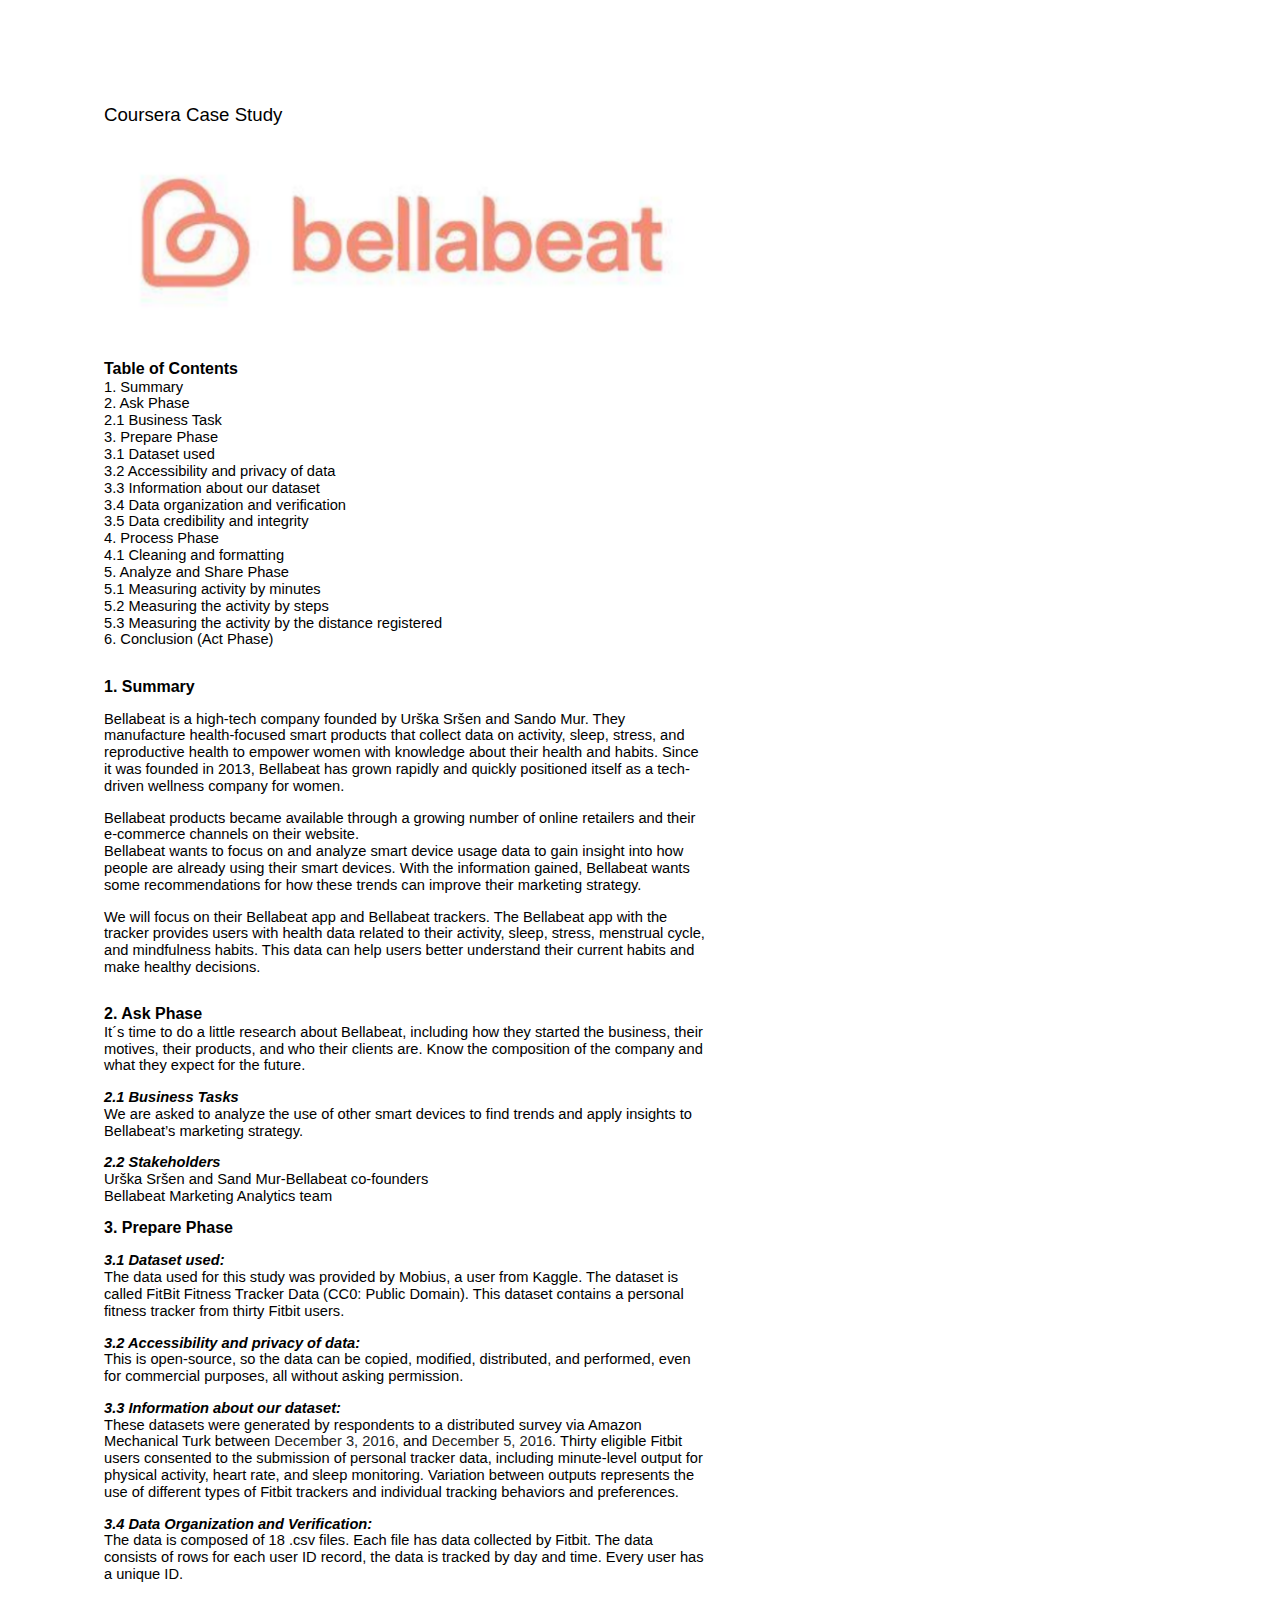
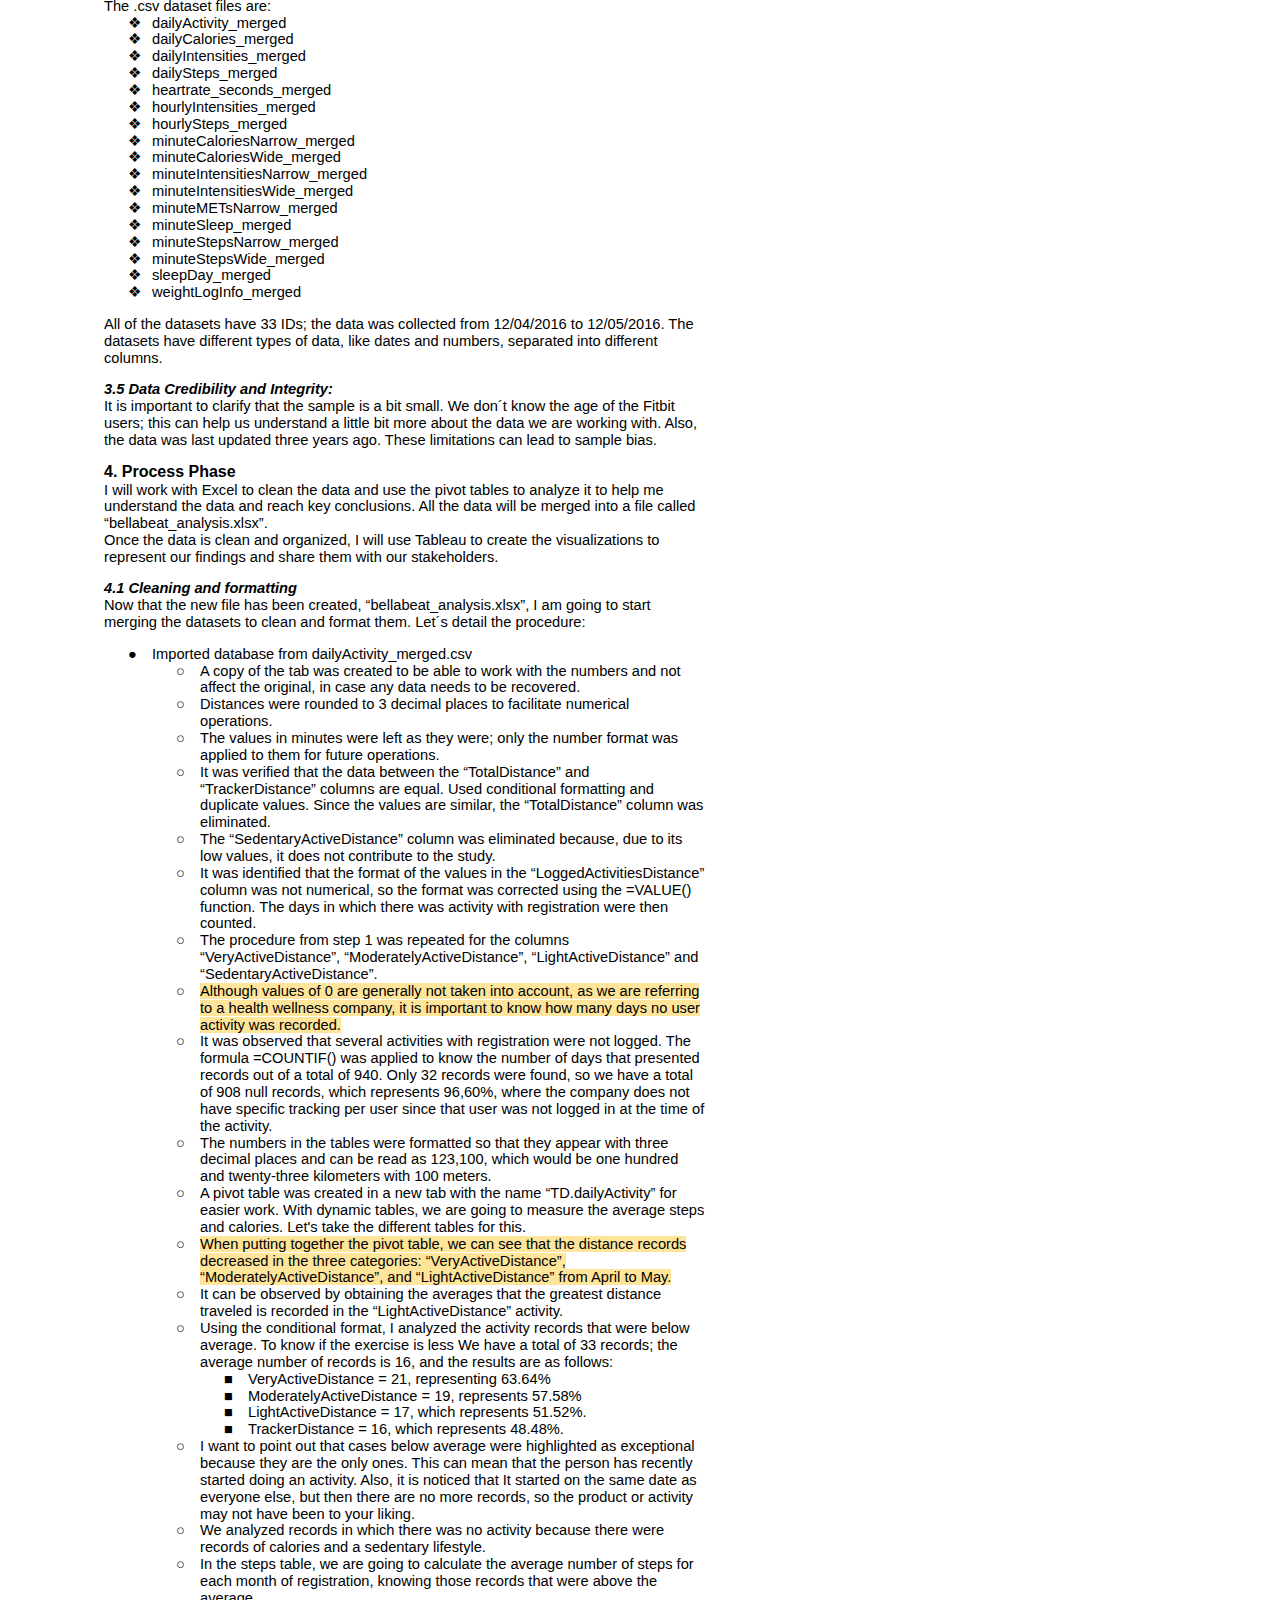
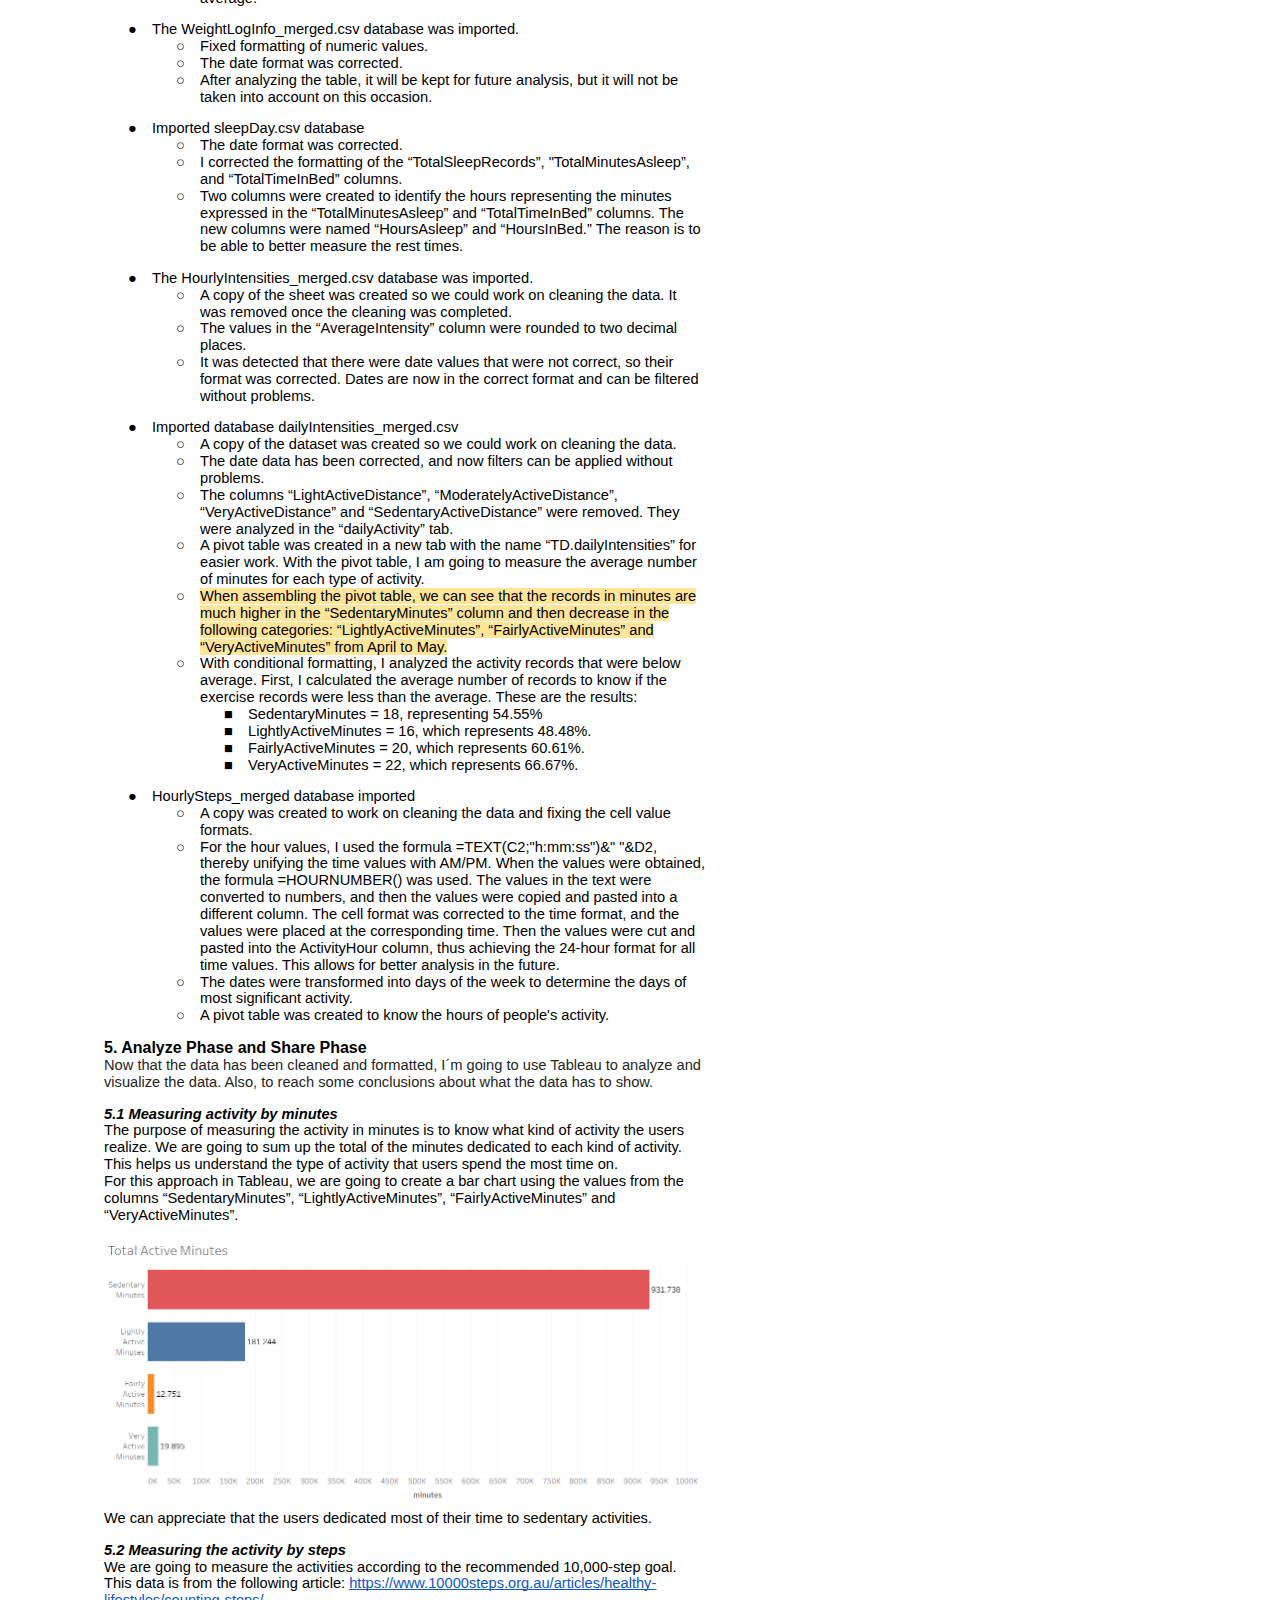
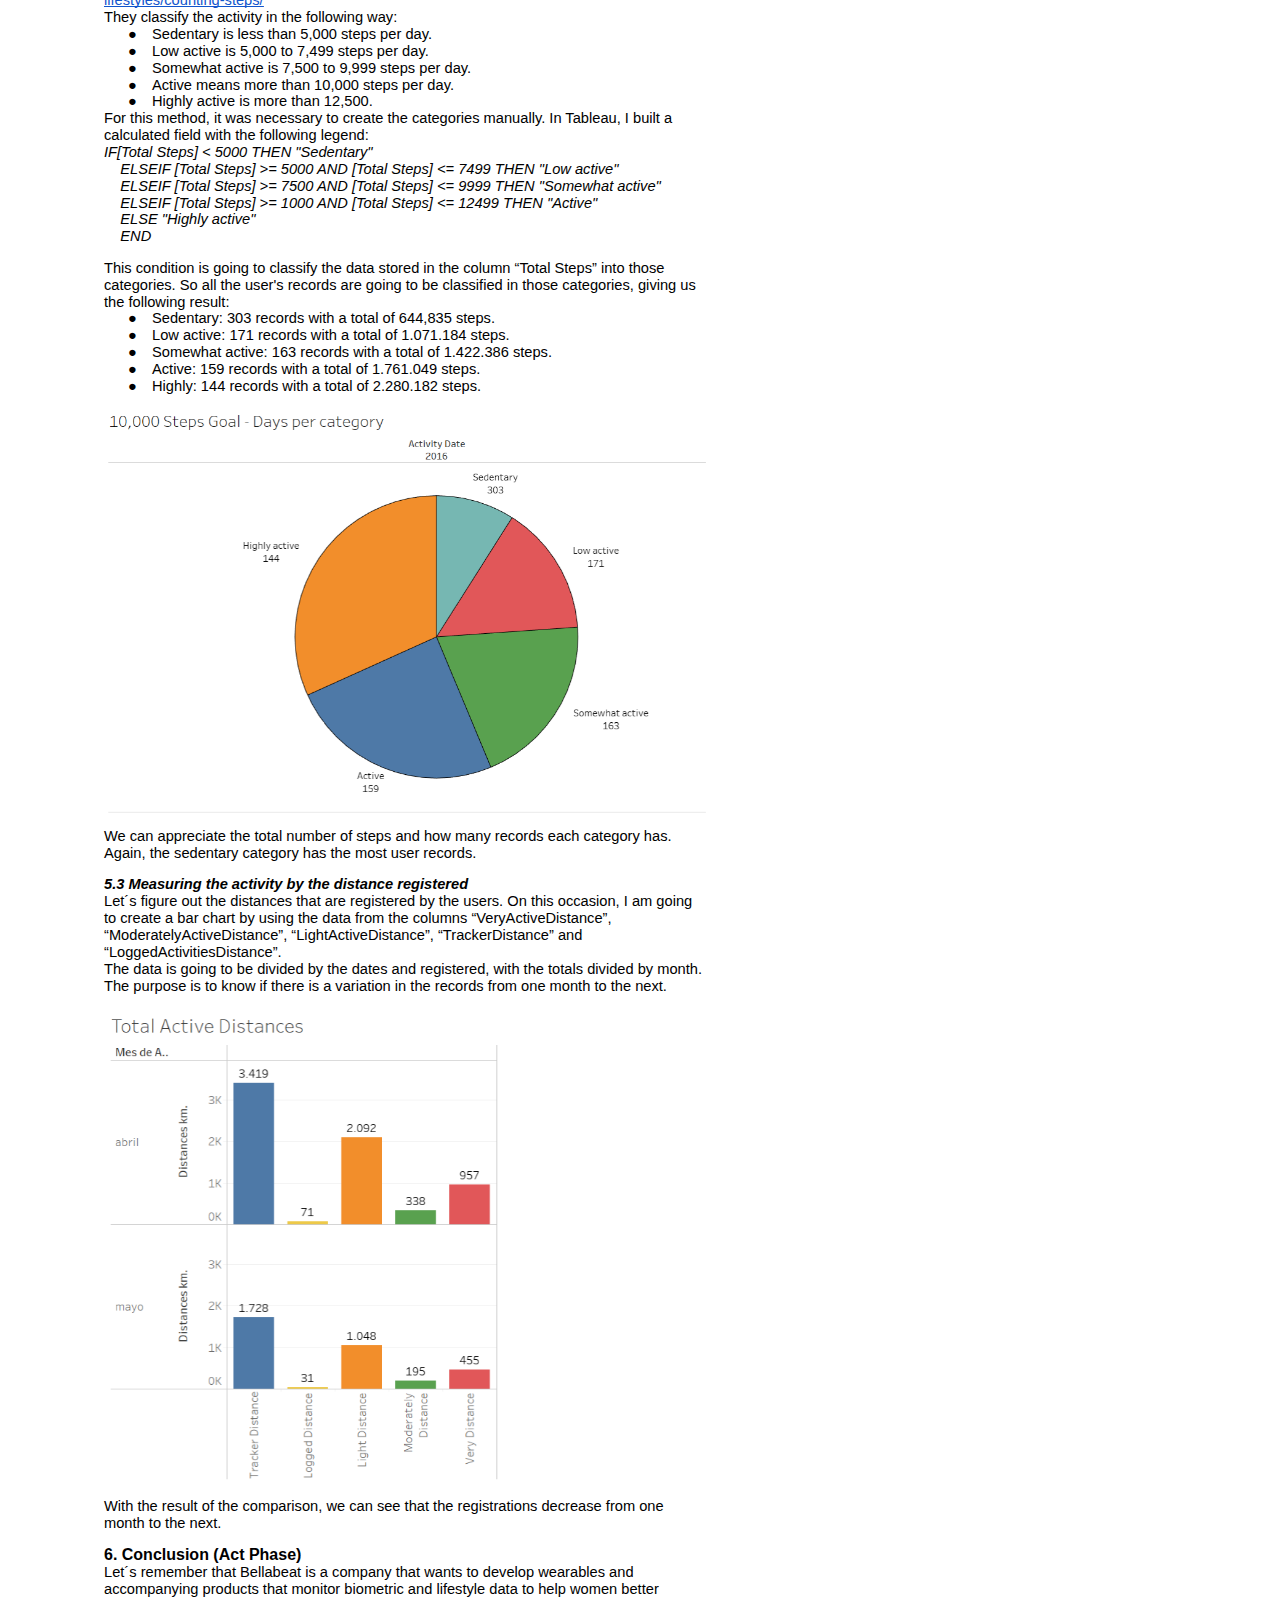
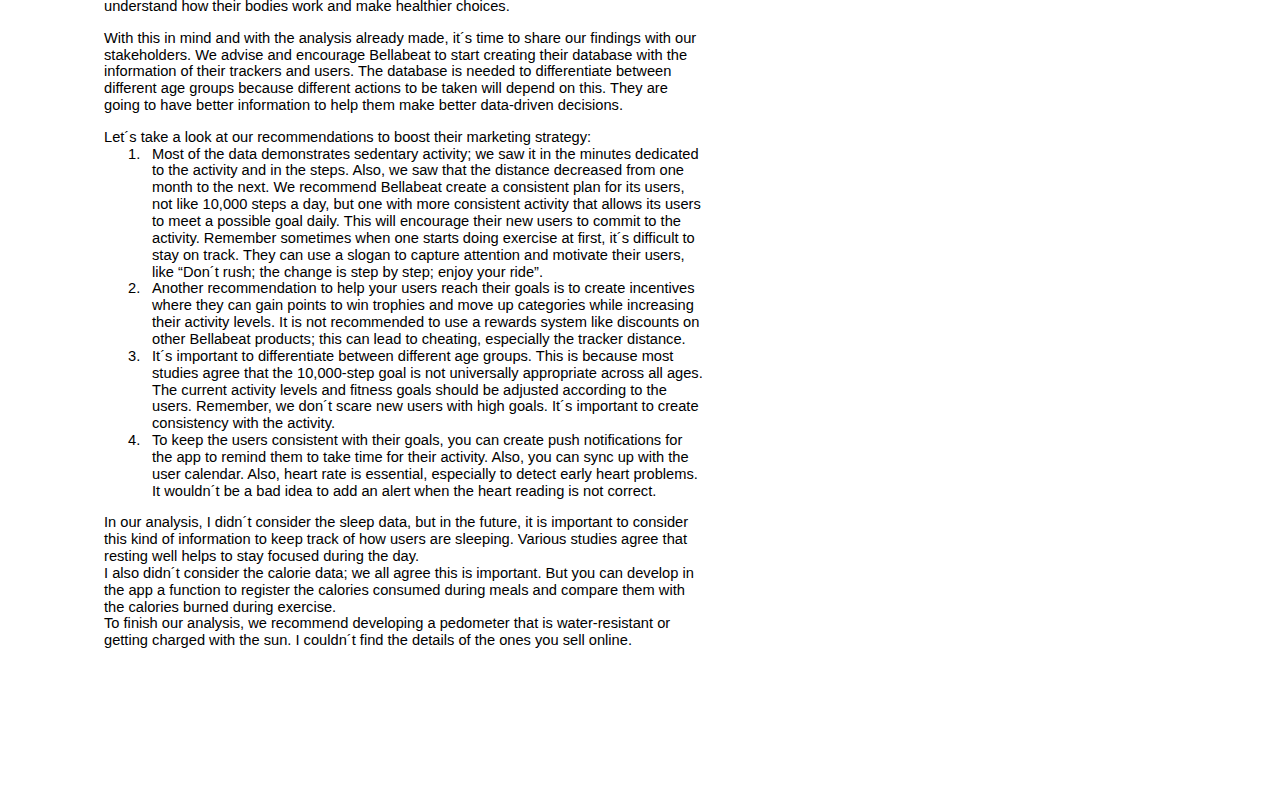
<file: docs/bellabeat/Case_Study_Bellabeat.html>
<html><head><meta content="text/html; charset=UTF-8" http-equiv="content-type"><style type="text/css">.lst-kix_ykbglozi7f4q-7>li{counter-increment:lst-ctn-kix_ykbglozi7f4q-7}.lst-kix_z0gnrtz657vr-3>li{counter-increment:lst-ctn-kix_z0gnrtz657vr-3}.lst-kix_tfa4coklsorn-5>li:before{content:"\0025a0   "}ol.lst-kix_ykbglozi7f4q-4.start{counter-reset:lst-ctn-kix_ykbglozi7f4q-4 0}.lst-kix_tfa4coklsorn-4>li:before{content:"\0025cb   "}.lst-kix_jdtoy0557eh3-8>li:before{content:"\0025a0   "}.lst-kix_tfa4coklsorn-3>li:before{content:"\0025cf   "}.lst-kix_jdtoy0557eh3-7>li:before{content:"\0025cb   "}.lst-kix_tfa4coklsorn-2>li:before{content:"\0025a0   "}.lst-kix_jdtoy0557eh3-4>li:before{content:"\0025cb   "}.lst-kix_tfa4coklsorn-0>li:before{content:"\0025cf   "}.lst-kix_jdtoy0557eh3-2>li:before{content:"\0025a0   "}.lst-kix_jdtoy0557eh3-6>li:before{content:"\0025cf   "}.lst-kix_tfa4coklsorn-1>li:before{content:"\0025cb   "}.lst-kix_jdtoy0557eh3-1>li:before{content:"\0025cb   "}.lst-kix_jdtoy0557eh3-5>li:before{content:"\0025a0   "}.lst-kix_jdtoy0557eh3-3>li:before{content:"\0025cf   "}ol.lst-kix_z0gnrtz657vr-4.start{counter-reset:lst-ctn-kix_z0gnrtz657vr-4 0}.lst-kix_jdtoy0557eh3-0>li:before{content:"\0025cf   "}.lst-kix_vcj7clmakjx3-0>li:before{content:"" counter(lst-ctn-kix_vcj7clmakjx3-0,decimal) ". "}.lst-kix_vcj7clmakjx3-1>li:before{content:"" counter(lst-ctn-kix_vcj7clmakjx3-1,lower-latin) ". "}.lst-kix_vcj7clmakjx3-2>li:before{content:"" counter(lst-ctn-kix_vcj7clmakjx3-2,lower-roman) ". "}.lst-kix_vcj7clmakjx3-4>li:before{content:"" counter(lst-ctn-kix_vcj7clmakjx3-4,lower-latin) ". "}.lst-kix_vcj7clmakjx3-5>li:before{content:"" counter(lst-ctn-kix_vcj7clmakjx3-5,lower-roman) ". "}ol.lst-kix_vcj7clmakjx3-8{list-style-type:none}ol.lst-kix_vcj7clmakjx3-7{list-style-type:none}ol.lst-kix_vcj7clmakjx3-6{list-style-type:none}.lst-kix_vcj7clmakjx3-3>li:before{content:"" counter(lst-ctn-kix_vcj7clmakjx3-3,decimal) ". "}ol.lst-kix_vcj7clmakjx3-1{list-style-type:none}ol.lst-kix_vcj7clmakjx3-0{list-style-type:none}.lst-kix_vcj7clmakjx3-8>li:before{content:"" counter(lst-ctn-kix_vcj7clmakjx3-8,lower-roman) ". "}.lst-kix_ykbglozi7f4q-5>li{counter-increment:lst-ctn-kix_ykbglozi7f4q-5}ol.lst-kix_vcj7clmakjx3-5{list-style-type:none}ol.lst-kix_vcj7clmakjx3-4{list-style-type:none}.lst-kix_vcj7clmakjx3-6>li:before{content:"" counter(lst-ctn-kix_vcj7clmakjx3-6,decimal) ". "}ol.lst-kix_vcj7clmakjx3-3{list-style-type:none}ol.lst-kix_vcj7clmakjx3-2{list-style-type:none}.lst-kix_vcj7clmakjx3-7>li:before{content:"" counter(lst-ctn-kix_vcj7clmakjx3-7,lower-latin) ". "}.lst-kix_z0gnrtz657vr-5>li{counter-increment:lst-ctn-kix_z0gnrtz657vr-5}ol.lst-kix_z0gnrtz657vr-5.start{counter-reset:lst-ctn-kix_z0gnrtz657vr-5 0}.lst-kix_tfa4coklsorn-6>li:before{content:"\0025cf   "}.lst-kix_tfa4coklsorn-7>li:before{content:"\0025cb   "}.lst-kix_tfa4coklsorn-8>li:before{content:"\0025a0   "}.lst-kix_vcj7clmakjx3-7>li{counter-increment:lst-ctn-kix_vcj7clmakjx3-7}.lst-kix_vcj7clmakjx3-3>li{counter-increment:lst-ctn-kix_vcj7clmakjx3-3}ol.lst-kix_z0gnrtz657vr-6.start{counter-reset:lst-ctn-kix_z0gnrtz657vr-6 0}.lst-kix_ykbglozi7f4q-7>li:before{content:"" counter(lst-ctn-kix_ykbglozi7f4q-7,lower-latin) ". "}.lst-kix_ykbglozi7f4q-5>li:before{content:"" counter(lst-ctn-kix_ykbglozi7f4q-5,lower-roman) ". "}ul.lst-kix_cc5cbwkqwc10-7{list-style-type:none}ul.lst-kix_cc5cbwkqwc10-8{list-style-type:none}.lst-kix_vcj7clmakjx3-2>li{counter-increment:lst-ctn-kix_vcj7clmakjx3-2}ul.lst-kix_cc5cbwkqwc10-5{list-style-type:none}ul.lst-kix_cc5cbwkqwc10-6{list-style-type:none}ul.lst-kix_cc5cbwkqwc10-3{list-style-type:none}ul.lst-kix_cc5cbwkqwc10-4{list-style-type:none}ul.lst-kix_cc5cbwkqwc10-1{list-style-type:none}ul.lst-kix_cc5cbwkqwc10-2{list-style-type:none}ul.lst-kix_cc5cbwkqwc10-0{list-style-type:none}.lst-kix_bbff4k5mw5jy-1>li:before{content:"\0027a2   "}.lst-kix_ykbglozi7f4q-3>li{counter-increment:lst-ctn-kix_ykbglozi7f4q-3}.lst-kix_bbff4k5mw5jy-5>li:before{content:"\0027a2   "}.lst-kix_cc5cbwkqwc10-0>li:before{content:"\002794   "}.lst-kix_bbff4k5mw5jy-7>li:before{content:"\0025cf   "}.lst-kix_cc5cbwkqwc10-4>li:before{content:"\0025c6   "}.lst-kix_cc5cbwkqwc10-2>li:before{content:"\0025cf   "}.lst-kix_cc5cbwkqwc10-6>li:before{content:"\0025cb   "}ol.lst-kix_vcj7clmakjx3-8.start{counter-reset:lst-ctn-kix_vcj7clmakjx3-8 0}ol.lst-kix_ykbglozi7f4q-0.start{counter-reset:lst-ctn-kix_ykbglozi7f4q-0 0}.lst-kix_bbff4k5mw5jy-3>li:before{content:"\0025cf   "}.lst-kix_z0gnrtz657vr-5>li:before{content:"" counter(lst-ctn-kix_z0gnrtz657vr-5,lower-roman) ". "}.lst-kix_gfixmdbieoft-0>li:before{content:"\0025cf   "}.lst-kix_z0gnrtz657vr-3>li:before{content:"" counter(lst-ctn-kix_z0gnrtz657vr-3,decimal) ". "}.lst-kix_z0gnrtz657vr-7>li:before{content:"" counter(lst-ctn-kix_z0gnrtz657vr-7,lower-latin) ". "}.lst-kix_z0gnrtz657vr-1>li:before{content:"" counter(lst-ctn-kix_z0gnrtz657vr-1,lower-latin) ". "}.lst-kix_z0gnrtz657vr-6>li{counter-increment:lst-ctn-kix_z0gnrtz657vr-6}.lst-kix_cc5cbwkqwc10-8>li:before{content:"\0025cf   "}.lst-kix_gfixmdbieoft-2>li:before{content:"\0025a0   "}.lst-kix_z0gnrtz657vr-0>li{counter-increment:lst-ctn-kix_z0gnrtz657vr-0}.lst-kix_z0gnrtz657vr-1>li{counter-increment:lst-ctn-kix_z0gnrtz657vr-1}.lst-kix_ykbglozi7f4q-4>li{counter-increment:lst-ctn-kix_ykbglozi7f4q-4}ol.lst-kix_z0gnrtz657vr-8.start{counter-reset:lst-ctn-kix_z0gnrtz657vr-8 0}.lst-kix_z0gnrtz657vr-7>li{counter-increment:lst-ctn-kix_z0gnrtz657vr-7}.lst-kix_gfixmdbieoft-6>li:before{content:"\0025cf   "}.lst-kix_gfixmdbieoft-8>li:before{content:"\0025a0   "}.lst-kix_gfixmdbieoft-4>li:before{content:"\0025cb   "}ul.lst-kix_gfixmdbieoft-6{list-style-type:none}ul.lst-kix_gfixmdbieoft-5{list-style-type:none}ul.lst-kix_gfixmdbieoft-8{list-style-type:none}ul.lst-kix_gfixmdbieoft-7{list-style-type:none}ul.lst-kix_gfixmdbieoft-0{list-style-type:none}ol.lst-kix_ykbglozi7f4q-7.start{counter-reset:lst-ctn-kix_ykbglozi7f4q-7 0}ul.lst-kix_gfixmdbieoft-2{list-style-type:none}ul.lst-kix_gfixmdbieoft-1{list-style-type:none}ul.lst-kix_gfixmdbieoft-4{list-style-type:none}ul.lst-kix_gfixmdbieoft-3{list-style-type:none}.lst-kix_ykbglozi7f4q-8>li{counter-increment:lst-ctn-kix_ykbglozi7f4q-8}.lst-kix_z0gnrtz657vr-4>li{counter-increment:lst-ctn-kix_z0gnrtz657vr-4}ol.lst-kix_vcj7clmakjx3-1.start{counter-reset:lst-ctn-kix_vcj7clmakjx3-1 0}ol.lst-kix_z0gnrtz657vr-7.start{counter-reset:lst-ctn-kix_z0gnrtz657vr-7 0}.lst-kix_vcj7clmakjx3-8>li{counter-increment:lst-ctn-kix_vcj7clmakjx3-8}ol.lst-kix_z0gnrtz657vr-3{list-style-type:none}ol.lst-kix_z0gnrtz657vr-2{list-style-type:none}ol.lst-kix_z0gnrtz657vr-5{list-style-type:none}ol.lst-kix_z0gnrtz657vr-4{list-style-type:none}ol.lst-kix_z0gnrtz657vr-1{list-style-type:none}ol.lst-kix_z0gnrtz657vr-0{list-style-type:none}.lst-kix_ykbglozi7f4q-6>li{counter-increment:lst-ctn-kix_ykbglozi7f4q-6}ol.lst-kix_z0gnrtz657vr-7{list-style-type:none}ol.lst-kix_z0gnrtz657vr-6{list-style-type:none}ol.lst-kix_z0gnrtz657vr-8{list-style-type:none}ol.lst-kix_ykbglozi7f4q-2.start{counter-reset:lst-ctn-kix_ykbglozi7f4q-2 0}ol.lst-kix_vcj7clmakjx3-7.start{counter-reset:lst-ctn-kix_vcj7clmakjx3-7 0}ul.lst-kix_bbff4k5mw5jy-4{list-style-type:none}ul.lst-kix_bbff4k5mw5jy-3{list-style-type:none}ul.lst-kix_bbff4k5mw5jy-2{list-style-type:none}ul.lst-kix_bbff4k5mw5jy-1{list-style-type:none}ul.lst-kix_bbff4k5mw5jy-0{list-style-type:none}ol.lst-kix_vcj7clmakjx3-6.start{counter-reset:lst-ctn-kix_vcj7clmakjx3-6 0}.lst-kix_z0gnrtz657vr-2>li{counter-increment:lst-ctn-kix_z0gnrtz657vr-2}ol.lst-kix_ykbglozi7f4q-1.start{counter-reset:lst-ctn-kix_ykbglozi7f4q-1 0}.lst-kix_z0gnrtz657vr-8>li{counter-increment:lst-ctn-kix_z0gnrtz657vr-8}ol.lst-kix_ykbglozi7f4q-8.start{counter-reset:lst-ctn-kix_ykbglozi7f4q-8 0}ul.lst-kix_bbff4k5mw5jy-8{list-style-type:none}ul.lst-kix_bbff4k5mw5jy-7{list-style-type:none}ul.lst-kix_bbff4k5mw5jy-6{list-style-type:none}ul.lst-kix_bbff4k5mw5jy-5{list-style-type:none}.lst-kix_ykbglozi7f4q-1>li:before{content:"" counter(lst-ctn-kix_ykbglozi7f4q-1,lower-latin) ". "}.lst-kix_ykbglozi7f4q-3>li:before{content:"" counter(lst-ctn-kix_ykbglozi7f4q-3,decimal) ". "}.lst-kix_ykbglozi7f4q-0>li:before{content:"" counter(lst-ctn-kix_ykbglozi7f4q-0,decimal) ". "}.lst-kix_ykbglozi7f4q-4>li:before{content:"" counter(lst-ctn-kix_ykbglozi7f4q-4,lower-latin) ". "}.lst-kix_vcj7clmakjx3-1>li{counter-increment:lst-ctn-kix_vcj7clmakjx3-1}ol.lst-kix_vcj7clmakjx3-0.start{counter-reset:lst-ctn-kix_vcj7clmakjx3-0 0}.lst-kix_vcj7clmakjx3-4>li{counter-increment:lst-ctn-kix_vcj7clmakjx3-4}.lst-kix_ykbglozi7f4q-2>li:before{content:"" counter(lst-ctn-kix_ykbglozi7f4q-2,lower-roman) ". "}ol.lst-kix_ykbglozi7f4q-4{list-style-type:none}ol.lst-kix_ykbglozi7f4q-5{list-style-type:none}.lst-kix_ykbglozi7f4q-8>li:before{content:"" counter(lst-ctn-kix_ykbglozi7f4q-8,lower-roman) ". "}ol.lst-kix_ykbglozi7f4q-2{list-style-type:none}ol.lst-kix_ykbglozi7f4q-3{list-style-type:none}ol.lst-kix_ykbglozi7f4q-8{list-style-type:none}ol.lst-kix_ykbglozi7f4q-6{list-style-type:none}ol.lst-kix_ykbglozi7f4q-7{list-style-type:none}ol.lst-kix_vcj7clmakjx3-2.start{counter-reset:lst-ctn-kix_vcj7clmakjx3-2 0}.lst-kix_ykbglozi7f4q-2>li{counter-increment:lst-ctn-kix_ykbglozi7f4q-2}.lst-kix_ykbglozi7f4q-6>li:before{content:"" counter(lst-ctn-kix_ykbglozi7f4q-6,decimal) ". "}.lst-kix_bbff4k5mw5jy-8>li:before{content:"\0025c6   "}.lst-kix_ykbglozi7f4q-1>li{counter-increment:lst-ctn-kix_ykbglozi7f4q-1}ol.lst-kix_ykbglozi7f4q-0{list-style-type:none}ol.lst-kix_ykbglozi7f4q-1{list-style-type:none}ol.lst-kix_z0gnrtz657vr-3.start{counter-reset:lst-ctn-kix_z0gnrtz657vr-3 0}.lst-kix_ykbglozi7f4q-0>li{counter-increment:lst-ctn-kix_ykbglozi7f4q-0}ol.lst-kix_z0gnrtz657vr-0.start{counter-reset:lst-ctn-kix_z0gnrtz657vr-0 0}.lst-kix_bbff4k5mw5jy-0>li:before{content:"\002756   "}.lst-kix_bbff4k5mw5jy-4>li:before{content:"\0025c6   "}ol.lst-kix_ykbglozi7f4q-3.start{counter-reset:lst-ctn-kix_ykbglozi7f4q-3 0}.lst-kix_vcj7clmakjx3-5>li{counter-increment:lst-ctn-kix_vcj7clmakjx3-5}.lst-kix_bbff4k5mw5jy-6>li:before{content:"\0025a0   "}.lst-kix_cc5cbwkqwc10-3>li:before{content:"\0025cb   "}.lst-kix_cc5cbwkqwc10-1>li:before{content:"\0025c6   "}.lst-kix_cc5cbwkqwc10-5>li:before{content:"\0025cf   "}ol.lst-kix_vcj7clmakjx3-5.start{counter-reset:lst-ctn-kix_vcj7clmakjx3-5 0}.lst-kix_bbff4k5mw5jy-2>li:before{content:"\0025a0   "}.lst-kix_vcj7clmakjx3-6>li{counter-increment:lst-ctn-kix_vcj7clmakjx3-6}.lst-kix_z0gnrtz657vr-4>li:before{content:"" counter(lst-ctn-kix_z0gnrtz657vr-4,lower-latin) ". "}.lst-kix_z0gnrtz657vr-8>li:before{content:"" counter(lst-ctn-kix_z0gnrtz657vr-8,lower-roman) ". "}.lst-kix_gfixmdbieoft-3>li:before{content:"\0025cf   "}.lst-kix_cc5cbwkqwc10-7>li:before{content:"\0025c6   "}.lst-kix_gfixmdbieoft-1>li:before{content:"\0025cb   "}.lst-kix_vcj7clmakjx3-0>li{counter-increment:lst-ctn-kix_vcj7clmakjx3-0}ol.lst-kix_z0gnrtz657vr-1.start{counter-reset:lst-ctn-kix_z0gnrtz657vr-1 0}.lst-kix_z0gnrtz657vr-2>li:before{content:"" counter(lst-ctn-kix_z0gnrtz657vr-2,lower-roman) ". "}ol.lst-kix_ykbglozi7f4q-6.start{counter-reset:lst-ctn-kix_ykbglozi7f4q-6 0}ol.lst-kix_vcj7clmakjx3-4.start{counter-reset:lst-ctn-kix_vcj7clmakjx3-4 0}.lst-kix_z0gnrtz657vr-6>li:before{content:"" counter(lst-ctn-kix_z0gnrtz657vr-6,decimal) ". "}ol.lst-kix_z0gnrtz657vr-2.start{counter-reset:lst-ctn-kix_z0gnrtz657vr-2 0}ul.lst-kix_tfa4coklsorn-7{list-style-type:none}ul.lst-kix_tfa4coklsorn-8{list-style-type:none}li.li-bullet-0:before{margin-left:-18pt;white-space:nowrap;display:inline-block;min-width:18pt}ul.lst-kix_jdtoy0557eh3-6{list-style-type:none}.lst-kix_gfixmdbieoft-7>li:before{content:"\0025cb   "}ul.lst-kix_jdtoy0557eh3-7{list-style-type:none}ul.lst-kix_tfa4coklsorn-0{list-style-type:none}ul.lst-kix_jdtoy0557eh3-4{list-style-type:none}ul.lst-kix_tfa4coklsorn-1{list-style-type:none}ol.lst-kix_vcj7clmakjx3-3.start{counter-reset:lst-ctn-kix_vcj7clmakjx3-3 0}ul.lst-kix_jdtoy0557eh3-5{list-style-type:none}ul.lst-kix_tfa4coklsorn-2{list-style-type:none}ul.lst-kix_tfa4coklsorn-3{list-style-type:none}ul.lst-kix_tfa4coklsorn-4{list-style-type:none}ul.lst-kix_jdtoy0557eh3-8{list-style-type:none}ul.lst-kix_tfa4coklsorn-5{list-style-type:none}.lst-kix_z0gnrtz657vr-0>li:before{content:"" counter(lst-ctn-kix_z0gnrtz657vr-0,decimal) ". "}ul.lst-kix_tfa4coklsorn-6{list-style-type:none}ul.lst-kix_jdtoy0557eh3-2{list-style-type:none}.lst-kix_gfixmdbieoft-5>li:before{content:"\0025a0   "}ul.lst-kix_jdtoy0557eh3-3{list-style-type:none}ul.lst-kix_jdtoy0557eh3-0{list-style-type:none}ol.lst-kix_ykbglozi7f4q-5.start{counter-reset:lst-ctn-kix_ykbglozi7f4q-5 0}ul.lst-kix_jdtoy0557eh3-1{list-style-type:none}ol{margin:0;padding:0}table td,table th{padding:0}.c1{color:#000000;font-weight:400;text-decoration:none;vertical-align:baseline;font-size:11pt;font-family:"Arial";font-style:normal}.c3{color:#000000;font-weight:400;text-decoration:none;vertical-align:baseline;font-size:11pt;font-family:"Arial";font-style:italic}.c2{color:#000000;font-weight:700;text-decoration:none;vertical-align:baseline;font-size:11pt;font-family:"Arial";font-style:italic}.c0{padding-top:0pt;padding-bottom:0pt;line-height:1.15;orphans:2;widows:2;text-align:left;height:11pt}.c4{padding-top:0pt;padding-bottom:0pt;line-height:1.15;orphans:2;widows:2;text-align:left}.c11{color:#000000;text-decoration:none;vertical-align:baseline;font-family:"Arial";font-style:normal}.c18{text-decoration-skip-ink:none;-webkit-text-decoration-skip:none;color:#1155cc;text-decoration:underline}.c16{background-color:#ffffff;max-width:451.4pt;padding:72pt 72pt 72pt 72pt}.c5{margin-left:36pt;padding-left:0pt}.c6{margin-left:108pt;padding-left:0pt}.c7{margin-left:72pt;padding-left:0pt}.c9{padding:0;margin:0}.c15{color:inherit;text-decoration:inherit}.c8{font-size:12pt;font-weight:700}.c10{color:#252525}.c12{background-color:#ffe599}.c14{margin-left:72pt}.c17{font-size:14pt}.c13{margin-left:36pt}.title{padding-top:0pt;color:#000000;font-size:26pt;padding-bottom:3pt;font-family:"Arial";line-height:1.15;page-break-after:avoid;orphans:2;widows:2;text-align:left}.subtitle{padding-top:0pt;color:#666666;font-size:15pt;padding-bottom:16pt;font-family:"Arial";line-height:1.15;page-break-after:avoid;orphans:2;widows:2;text-align:left}li{color:#000000;font-size:11pt;font-family:"Arial"}p{margin:0;color:#000000;font-size:11pt;font-family:"Arial"}h1{padding-top:20pt;color:#000000;font-size:20pt;padding-bottom:6pt;font-family:"Arial";line-height:1.15;page-break-after:avoid;orphans:2;widows:2;text-align:left}h2{padding-top:18pt;color:#000000;font-size:16pt;padding-bottom:6pt;font-family:"Arial";line-height:1.15;page-break-after:avoid;orphans:2;widows:2;text-align:left}h3{padding-top:16pt;color:#434343;font-size:14pt;padding-bottom:4pt;font-family:"Arial";line-height:1.15;page-break-after:avoid;orphans:2;widows:2;text-align:left}h4{padding-top:14pt;color:#666666;font-size:12pt;padding-bottom:4pt;font-family:"Arial";line-height:1.15;page-break-after:avoid;orphans:2;widows:2;text-align:left}h5{padding-top:12pt;color:#666666;font-size:11pt;padding-bottom:4pt;font-family:"Arial";line-height:1.15;page-break-after:avoid;orphans:2;widows:2;text-align:left}h6{padding-top:12pt;color:#666666;font-size:11pt;padding-bottom:4pt;font-family:"Arial";line-height:1.15;page-break-after:avoid;font-style:italic;orphans:2;widows:2;text-align:left}</style></head><body class="c16 doc-content"><p class="c4"><span class="c17">Coursera Case Study</span><span style="overflow: hidden; display: inline-block; margin: 0.00px 0.00px; border: 0.00px solid #000000; transform: rotate(0.00rad) translateZ(0px); -webkit-transform: rotate(0.00rad) translateZ(0px); width: 601.70px; height: 220.00px;"><img alt="" src="images/image2.png" style="width: 601.70px; height: 220.00px; margin-left: 0.00px; margin-top: 0.00px; transform: rotate(0.00rad) translateZ(0px); -webkit-transform: rotate(0.00rad) translateZ(0px);" title=""></span></p><p class="c0"><span class="c1"></span></p><p class="c4"><span class="c8">Table of Contents</span><span class="c1">&nbsp;</span></p><p class="c4"><span class="c1">1. Summary</span></p><p class="c4"><span class="c1">2. Ask Phase</span></p><p class="c4"><span class="c1">2.1 Business Task</span></p><p class="c4"><span class="c1">3. Prepare Phase</span></p><p class="c4"><span class="c1">3.1 Dataset used</span></p><p class="c4"><span class="c1">3.2 Accessibility and privacy of data</span></p><p class="c4"><span class="c1">3.3 Information about our dataset</span></p><p class="c4"><span class="c1">3.4 Data organization and verification</span></p><p class="c4"><span class="c1">3.5 Data credibility and integrity</span></p><p class="c4"><span class="c1">4. Process Phase</span></p><p class="c4"><span class="c1">4.1 Cleaning and formatting</span></p><p class="c4"><span class="c1">5. Analyze and Share Phase</span></p><p class="c4"><span class="c1">5.1 Measuring activity by minutes</span></p><p class="c4"><span class="c1">5.2 Measuring the activity by steps</span></p><p class="c4"><span class="c1">5.3 Measuring the activity by the distance registered</span></p><p class="c4"><span class="c1">6. Conclusion (Act Phase) </span></p><p class="c0"><span class="c1"></span></p><p class="c0"><span class="c1"></span></p><p class="c4"><span class="c8">1. Summary</span><span class="c1">&nbsp;</span></p><p class="c0"><span class="c1"></span></p><p class="c4"><span class="c1">Bellabeat is a high-tech company founded by Ur&scaron;ka Sr&scaron;en and Sando Mur. They manufacture health-focused smart products that collect data on activity, sleep, stress, and reproductive health to empower women with knowledge about their health and habits. Since it was founded in 2013, Bellabeat has grown rapidly and quickly positioned itself as a tech-driven wellness company for women.</span></p><p class="c0"><span class="c1"></span></p><p class="c4"><span class="c1">Bellabeat products became available through a growing number of online retailers and their e-commerce channels on their website.</span></p><p class="c4"><span class="c1">Bellabeat wants to focus on and analyze smart device usage data to gain insight into how people are already using their smart devices. With the information gained, Bellabeat wants some recommendations for how these trends can improve their marketing strategy.</span></p><p class="c0"><span class="c1"></span></p><p class="c4"><span class="c1">We will focus on their Bellabeat app and Bellabeat trackers. The Bellabeat app with the tracker provides users with health data related to their activity, sleep, stress, menstrual cycle, and mindfulness habits. This data can help users better understand their current habits and make healthy decisions. </span></p><p class="c0"><span class="c1"></span></p><p class="c0"><span class="c1"></span></p><p class="c4"><span class="c11 c8">2. Ask Phase </span></p><p class="c4"><span class="c1">It&acute;s time to do a little research about Bellabeat, including how they started the business, their motives, their products, and who their clients are. Know the composition of the company and what they expect for the future.</span></p><p class="c0"><span class="c1"></span></p><p class="c4"><span class="c2">2.1 Business Tasks</span></p><p class="c4"><span class="c1">We are asked to analyze the use of other smart devices to find trends and apply insights to Bellabeat&rsquo;s marketing strategy.</span></p><p class="c0"><span class="c1"></span></p><p class="c4"><span class="c2">2.2 Stakeholders</span></p><p class="c4"><span class="c1">Ur&scaron;ka Sr&scaron;en and Sand Mur-Bellabeat co-founders</span></p><p class="c4"><span class="c1">Bellabeat Marketing Analytics team</span></p><p class="c0"><span class="c1"></span></p><p class="c4"><span class="c8">3. Prepare Phase</span><span class="c1">&nbsp;</span></p><p class="c0"><span class="c2"></span></p><p class="c4"><span class="c2">3.1 Dataset used:</span></p><p class="c4"><span class="c1">The data used for this study was provided by Mobius, a user from Kaggle. The dataset is called FitBit Fitness Tracker Data (CC0: Public Domain). This dataset contains a personal fitness tracker from thirty Fitbit users.</span></p><p class="c0"><span class="c1"></span></p><p class="c4"><span class="c2">3.2 Accessibility and privacy of data:</span></p><p class="c4"><span class="c1">This is open-source, so the data can be copied, modified, distributed, and performed, even for commercial purposes, all without asking permission.</span></p><p class="c0"><span class="c1"></span></p><p class="c4"><span class="c2">3.3 Information about our dataset:</span></p><p class="c4"><span>These datasets were generated by respondents to a distributed survey via Amazon Mechanical Turk between </span><span class="c10">December 3, 2016,</span><span>&nbsp;and </span><span class="c10">December 5, 2016</span><span class="c1">. Thirty eligible Fitbit users consented to the submission of personal tracker data, including minute-level output for physical activity, heart rate, and sleep monitoring. Variation between outputs represents the use of different types of Fitbit trackers and individual tracking behaviors and preferences.</span></p><p class="c0"><span class="c1"></span></p><p class="c4"><span class="c2">3.4 Data Organization and Verification:</span></p><p class="c4"><span class="c1">The data is composed of 18 .csv files. Each file has data collected by Fitbit. The data consists of rows for each user ID record, the data is tracked by day and time. Every user has a unique ID. </span></p><p class="c0"><span class="c1"></span></p><p class="c4"><span class="c1">The .csv dataset files are:</span></p><ul class="c9 lst-kix_bbff4k5mw5jy-0 start"><li class="c4 c5 li-bullet-0"><span class="c1">dailyActivity_merged</span></li><li class="c4 c5 li-bullet-0"><span class="c1">dailyCalories_merged</span></li><li class="c4 c5 li-bullet-0"><span class="c1">dailyIntensities_merged</span></li><li class="c4 c5 li-bullet-0"><span class="c1">dailySteps_merged</span></li><li class="c4 c5 li-bullet-0"><span class="c1">heartrate_seconds_merged</span></li><li class="c4 c5 li-bullet-0"><span class="c1">hourlyIntensities_merged</span></li><li class="c4 c5 li-bullet-0"><span class="c1">hourlySteps_merged</span></li><li class="c4 c5 li-bullet-0"><span class="c1">minuteCaloriesNarrow_merged</span></li><li class="c4 c5 li-bullet-0"><span class="c1">minuteCaloriesWide_merged</span></li><li class="c4 c5 li-bullet-0"><span class="c1">minuteIntensitiesNarrow_merged</span></li><li class="c4 c5 li-bullet-0"><span class="c1">minuteIntensitiesWide_merged</span></li><li class="c4 c5 li-bullet-0"><span class="c1">minuteMETsNarrow_merged</span></li><li class="c4 c5 li-bullet-0"><span class="c1">minuteSleep_merged</span></li><li class="c4 c5 li-bullet-0"><span class="c1">minuteStepsNarrow_merged</span></li><li class="c4 c5 li-bullet-0"><span class="c1">minuteStepsWide_merged</span></li><li class="c4 c5 li-bullet-0"><span class="c1">sleepDay_merged</span></li><li class="c4 c5 li-bullet-0"><span class="c1">weightLogInfo_merged</span></li></ul><p class="c0"><span class="c1"></span></p><p class="c4"><span class="c1">All of the datasets have 33 IDs; the data was collected from 12/04/2016 to 12/05/2016. The datasets have different types of data, like dates and numbers, separated into different columns.</span></p><p class="c0"><span class="c1"></span></p><p class="c4"><span class="c2">3.5 Data Credibility and Integrity:</span></p><p class="c4"><span class="c1">It is important to clarify that the sample is a bit small. We don&acute;t know the age of the Fitbit users; this can help us understand a little bit more about the data we are working with. Also, the data was last updated three years ago. These limitations can lead to sample bias.</span></p><p class="c0"><span class="c1"></span></p><p class="c4"><span class="c8 c11">4. Process Phase</span></p><p class="c4"><span class="c1">I will work with Excel to clean the data and use the pivot tables to analyze it to help me understand the data and reach key conclusions. All the data will be merged into a file called &ldquo;bellabeat_analysis.xlsx&rdquo;.</span></p><p class="c4"><span class="c1">Once the data is clean and organized, I will use Tableau to create the visualizations to represent our findings and share them with our stakeholders.</span></p><p class="c0"><span class="c1"></span></p><p class="c4"><span class="c2">4.1 Cleaning and formatting </span></p><p class="c4"><span class="c1">Now that the new file has been created, &ldquo;bellabeat_analysis.xlsx&rdquo;, I am going to start merging the datasets to clean and format them. Let&acute;s detail the procedure:</span></p><p class="c0"><span class="c1"></span></p><ul class="c9 lst-kix_jdtoy0557eh3-0 start"><li class="c4 c5 li-bullet-0"><span class="c1">Imported database from dailyActivity_merged.csv</span></li></ul><ul class="c9 lst-kix_jdtoy0557eh3-1 start"><li class="c4 c7 li-bullet-0"><span class="c1">A copy of the tab was created to be able to work with the numbers and not affect the original, in case any data needs to be recovered.</span></li><li class="c4 c7 li-bullet-0"><span class="c1">Distances were rounded to 3 decimal places to facilitate numerical operations.</span></li><li class="c4 c7 li-bullet-0"><span class="c1">The values in minutes were left as they were; only the number format was applied to them for future operations.</span></li><li class="c4 c7 li-bullet-0"><span class="c1">It was verified that the data between the &ldquo;TotalDistance&rdquo; and &ldquo;TrackerDistance&rdquo; columns are equal. Used conditional formatting and duplicate values. Since the values are similar, the &ldquo;TotalDistance&rdquo; column was eliminated.</span></li><li class="c4 c7 li-bullet-0"><span class="c1">The &ldquo;SedentaryActiveDistance&rdquo; column was eliminated because, due to its low values, it does not contribute to the study.</span></li><li class="c4 c7 li-bullet-0"><span class="c1">It was identified that the format of the values in the &ldquo;LoggedActivitiesDistance&rdquo; column was not numerical, so the format was corrected using the =VALUE() function. The days in which there was activity with registration were then counted.</span></li><li class="c4 c7 li-bullet-0"><span class="c1">The procedure from step 1 was repeated for the columns &ldquo;VeryActiveDistance&rdquo;, &ldquo;ModeratelyActiveDistance&rdquo;, &ldquo;LightActiveDistance&rdquo; and &ldquo;SedentaryActiveDistance&rdquo;.</span></li><li class="c4 c7 li-bullet-0"><span class="c1 c12">Although values of 0 are generally not taken into account, as we are referring to a health wellness company, it is important to know how many days no user activity was recorded.</span></li><li class="c4 c7 li-bullet-0"><span class="c1">It was observed that several activities with registration were not logged. The formula =COUNTIF() was applied to know the number of days that presented records out of a total of 940. Only 32 records were found, so we have a total of 908 null records, which represents 96,60%, where the company does not have specific tracking per user since that user was not logged in at the time of the activity.</span></li><li class="c4 c7 li-bullet-0"><span class="c1">The numbers in the tables were formatted so that they appear with three decimal places and can be read as 123,100, which would be one hundred and twenty-three kilometers with 100 meters.</span></li><li class="c4 c7 li-bullet-0"><span class="c1">A pivot table was created in a new tab with the name &ldquo;TD.dailyActivity&rdquo; for easier work. With dynamic tables, we are going to measure the average steps and calories. Let&#39;s take the different tables for this.</span></li><li class="c4 c7 li-bullet-0"><span class="c1 c12">When putting together the pivot table, we can see that the distance records decreased in the three categories: &ldquo;VeryActiveDistance&rdquo;, &ldquo;ModeratelyActiveDistance&rdquo;, and &ldquo;LightActiveDistance&rdquo; from April to May.</span></li><li class="c4 c7 li-bullet-0"><span class="c1">It can be observed by obtaining the averages that the greatest distance traveled is recorded in the &ldquo;LightActiveDistance&rdquo; activity.</span></li><li class="c4 c7 li-bullet-0"><span class="c1">Using the conditional format, I analyzed the activity records that were below average. To know if the exercise is less We have a total of 33 records; the average number of records is 16, and the results are as follows:</span></li></ul><ul class="c9 lst-kix_jdtoy0557eh3-2 start"><li class="c4 c6 li-bullet-0"><span class="c1">VeryActiveDistance = 21, representing 63.64%</span></li><li class="c4 c6 li-bullet-0"><span class="c1">ModeratelyActiveDistance = 19, represents 57.58%</span></li><li class="c4 c6 li-bullet-0"><span class="c1">LightActiveDistance = 17, which represents 51.52%.</span></li><li class="c4 c6 li-bullet-0"><span class="c1">TrackerDistance = 16, which represents 48.48%.</span></li></ul><ul class="c9 lst-kix_jdtoy0557eh3-1"><li class="c4 c7 li-bullet-0"><span class="c1">I want to point out that cases below average were highlighted as exceptional because they are the only ones. This can mean that the person has recently started doing an activity. Also, it is noticed that It started on the same date as everyone else, but then there are no more records, so the product or activity may not have been to your liking.</span></li><li class="c4 c7 li-bullet-0"><span class="c1">We analyzed records in which there was no activity because there were records of calories and a sedentary lifestyle.</span></li><li class="c4 c7 li-bullet-0"><span class="c1">In the steps table, we are going to calculate the average number of steps for each month of registration, knowing those records that were above the average.</span></li></ul><p class="c0 c14"><span class="c1"></span></p><ul class="c9 lst-kix_jdtoy0557eh3-0"><li class="c4 c5 li-bullet-0"><span class="c1">The WeightLogInfo_merged.csv database was imported.</span></li></ul><ul class="c9 lst-kix_jdtoy0557eh3-1 start"><li class="c4 c7 li-bullet-0"><span class="c1">Fixed formatting of numeric values.</span></li><li class="c4 c7 li-bullet-0"><span class="c1">The date format was corrected.</span></li><li class="c4 c7 li-bullet-0"><span class="c1">After analyzing the table, it will be kept for future analysis, but it will not be taken into account on this occasion.</span></li></ul><p class="c0 c14"><span class="c1"></span></p><ul class="c9 lst-kix_jdtoy0557eh3-0"><li class="c4 c5 li-bullet-0"><span class="c1">Imported sleepDay.csv database</span></li></ul><ul class="c9 lst-kix_jdtoy0557eh3-1 start"><li class="c4 c7 li-bullet-0"><span class="c1">The date format was corrected.</span></li><li class="c4 c7 li-bullet-0"><span class="c1">I corrected the formatting of the &ldquo;TotalSleepRecords&rdquo;, &quot;TotalMinutesAsleep&rdquo;, and &ldquo;TotalTimeInBed&rdquo; columns.</span></li><li class="c4 c7 li-bullet-0"><span class="c1">Two columns were created to identify the hours representing the minutes expressed in the &ldquo;TotalMinutesAsleep&rdquo; and &ldquo;TotalTimeInBed&rdquo; columns. The new columns were named &ldquo;HoursAsleep&rdquo; and &ldquo;HoursInBed.&rdquo; The reason is to be able to better measure the rest times.</span></li></ul><p class="c0 c14"><span class="c1"></span></p><ul class="c9 lst-kix_jdtoy0557eh3-0"><li class="c4 c5 li-bullet-0"><span class="c1">The HourlyIntensities_merged.csv database was imported.</span></li></ul><ul class="c9 lst-kix_jdtoy0557eh3-1 start"><li class="c4 c7 li-bullet-0"><span class="c1">A copy of the sheet was created so we could work on cleaning the data. It was removed once the cleaning was completed.</span></li><li class="c4 c7 li-bullet-0"><span class="c1">The values in the &ldquo;AverageIntensity&rdquo; column were rounded to two decimal places.</span></li><li class="c4 c7 li-bullet-0"><span class="c1">It was detected that there were date values that were not correct, so their format was corrected. Dates are now in the correct format and can be filtered without problems.</span></li></ul><p class="c0 c14"><span class="c1"></span></p><ul class="c9 lst-kix_jdtoy0557eh3-0"><li class="c4 c5 li-bullet-0"><span class="c1">Imported database dailyIntensities_merged.csv</span></li></ul><ul class="c9 lst-kix_jdtoy0557eh3-1 start"><li class="c4 c7 li-bullet-0"><span class="c1">A copy of the dataset was created so we could work on cleaning the data.</span></li><li class="c4 c7 li-bullet-0"><span class="c1">The date data has been corrected, and now filters can be applied without problems.</span></li><li class="c4 c7 li-bullet-0"><span class="c1">The columns &ldquo;LightActiveDistance&rdquo;, &ldquo;ModeratelyActiveDistance&rdquo;, &ldquo;VeryActiveDistance&rdquo; and &ldquo;SedentaryActiveDistance&rdquo; were removed. They were analyzed in the &ldquo;dailyActivity&rdquo; tab.</span></li><li class="c4 c7 li-bullet-0"><span class="c1">A pivot table was created in a new tab with the name &ldquo;TD.dailyIntensities&rdquo; for easier work. With the pivot table, I am going to measure the average number of minutes for each type of activity.</span></li><li class="c4 c7 li-bullet-0"><span class="c1 c12">When assembling the pivot table, we can see that the records in minutes are much higher in the &ldquo;SedentaryMinutes&rdquo; column and then decrease in the following categories: &ldquo;LightlyActiveMinutes&rdquo;, &ldquo;FairlyActiveMinutes&rdquo; and &ldquo;VeryActiveMinutes&rdquo; from April to May.</span></li><li class="c4 c7 li-bullet-0"><span class="c1">With conditional formatting, I analyzed the activity records that were below average. First, I calculated the average number of records to know if the exercise records were less than the average. These are the results:</span></li></ul><ul class="c9 lst-kix_jdtoy0557eh3-2 start"><li class="c4 c6 li-bullet-0"><span class="c1">SedentaryMinutes = 18, representing 54.55%</span></li><li class="c4 c6 li-bullet-0"><span class="c1">LightlyActiveMinutes = 16, which represents 48.48%.</span></li><li class="c4 c6 li-bullet-0"><span class="c1">FairlyActiveMinutes = 20, which represents 60.61%.</span></li><li class="c4 c6 li-bullet-0"><span class="c1">VeryActiveMinutes = 22, which represents 66.67%.</span></li></ul><p class="c0 c14"><span class="c1"></span></p><ul class="c9 lst-kix_jdtoy0557eh3-0"><li class="c4 c5 li-bullet-0"><span class="c1">HourlySteps_merged database imported</span></li></ul><ul class="c9 lst-kix_jdtoy0557eh3-1 start"><li class="c4 c7 li-bullet-0"><span class="c1">A copy was created to work on cleaning the data and fixing the cell value formats.</span></li><li class="c4 c7 li-bullet-0"><span class="c1">For the hour values, I used the formula =TEXT(C2;&quot;h:mm:ss&quot;)&amp;&quot; &quot;&amp;D2, thereby unifying the time values with AM/PM. When the values were obtained, the formula =HOURNUMBER() was used. The values in the text were converted to numbers, and then the values were copied and pasted into a different column. The cell format was corrected to the time format, and the values were placed at the corresponding time. Then the values were cut and pasted into the ActivityHour column, thus achieving the 24-hour format for all time values. This allows for better analysis in the future.</span></li><li class="c4 c7 li-bullet-0"><span class="c1">The dates were transformed into days of the week to determine the days of most significant activity.</span></li><li class="c4 c7 li-bullet-0"><span class="c1">A pivot table was created to know the hours of people&#39;s activity.</span></li></ul><p class="c0"><span class="c1"></span></p><p class="c4"><span class="c11 c8">5. Analyze Phase and Share Phase</span></p><p class="c4"><span class="c10">Now that the data has been cleaned and formatted, I&acute;m going to use Tableau to analyze and visualize the data. Also, to reach some conclusions about what the data has to show.</span></p><p class="c0"><span class="c1"></span></p><p class="c4"><span class="c2">5.1 Measuring activity by minutes</span></p><p class="c4"><span class="c1">The purpose of measuring the activity in minutes is to know what kind of activity the users realize. We are going to sum up the total of the minutes dedicated to each kind of activity. This helps us understand the type of activity that users spend the most time on.</span></p><p class="c4"><span class="c1">For this approach in Tableau, we are going to create a bar chart using the values from the columns &ldquo;SedentaryMinutes&rdquo;, &ldquo;LightlyActiveMinutes&rdquo;, &ldquo;FairlyActiveMinutes&rdquo; and &ldquo;VeryActiveMinutes&rdquo;.</span></p><p class="c0"><span class="c1"></span></p><p class="c4"><span style="overflow: hidden; display: inline-block; margin: 0.00px 0.00px; border: 0.00px solid #000000; transform: rotate(0.00rad) translateZ(0px); -webkit-transform: rotate(0.00rad) translateZ(0px); width: 601.70px; height: 272.00px;"><img alt="" src="images/image3.png" style="width: 601.70px; height: 272.00px; margin-left: 0.00px; margin-top: 0.00px; transform: rotate(0.00rad) translateZ(0px); -webkit-transform: rotate(0.00rad) translateZ(0px);" title=""></span></p><p class="c4"><span class="c1">We can appreciate that the users dedicated most of their time to sedentary activities.</span></p><p class="c0"><span class="c1"></span></p><p class="c4"><span class="c2">5.2 Measuring the activity by steps</span></p><p class="c4"><span>We are going to measure the activities according to the recommended 10,000-step goal. This data is from the following article: </span><span class="c18"><a class="c15" href="https://www.google.com/url?q=https://www.10000steps.org.au/articles/healthy-lifestyles/counting-steps/&amp;sa=D&amp;source=editors&amp;ust=1699110415702949&amp;usg=AOvVaw0QM_6qRRvDPWBq786BhuKf">https://www.10000steps.org.au/articles/healthy-lifestyles/counting-steps/</a></span></p><p class="c4"><span class="c1">They classify the activity in the following way:</span></p><ul class="c9 lst-kix_tfa4coklsorn-0 start"><li class="c4 c5 li-bullet-0"><span class="c1">Sedentary is less than 5,000 steps per day. </span></li><li class="c4 c5 li-bullet-0"><span class="c1">Low active is 5,000 to 7,499 steps per day.</span></li><li class="c4 c5 li-bullet-0"><span class="c1">Somewhat active is 7,500 to 9,999 steps per day.</span></li><li class="c4 c5 li-bullet-0"><span class="c1">Active means more than 10,000 steps per day.</span></li><li class="c4 c5 li-bullet-0"><span class="c1">Highly active is more than 12,500.</span></li></ul><p class="c4"><span class="c1">For this method, it was necessary to create the categories manually. In Tableau, I built a calculated field with the following legend:</span></p><p class="c4"><span class="c3">IF[Total Steps] &lt; 5000 THEN &quot;Sedentary&quot; </span></p><p class="c4"><span class="c3">&nbsp; &nbsp; ELSEIF [Total Steps] &gt;= 5000 AND [Total Steps] &lt;= 7499 THEN &quot;Low active&quot;</span></p><p class="c4"><span class="c3">&nbsp; &nbsp; ELSEIF [Total Steps] &gt;= 7500 AND [Total Steps] &lt;= 9999 THEN &quot;Somewhat active&quot;</span></p><p class="c4"><span class="c3">&nbsp; &nbsp; ELSEIF [Total Steps] &gt;= 1000 AND [Total Steps] &lt;= 12499 THEN &quot;Active&quot;</span></p><p class="c4"><span class="c3">&nbsp; &nbsp; ELSE &quot;Highly active&quot;</span></p><p class="c4"><span class="c3">&nbsp; &nbsp; END</span></p><p class="c0"><span class="c3"></span></p><p class="c4"><span class="c1">This condition is going to classify the data stored in the column &ldquo;Total Steps&rdquo; into those categories. So all the user&#39;s records are going to be classified in those categories, giving us the following result:</span></p><ul class="c9 lst-kix_tfa4coklsorn-0"><li class="c4 c5 li-bullet-0"><span class="c1">Sedentary: 303 records with a total of 644,835 steps.</span></li><li class="c4 c5 li-bullet-0"><span class="c1">Low active: 171 records with a total of 1.071.184 steps.</span></li><li class="c4 c5 li-bullet-0"><span class="c1">Somewhat active: 163 records with a total of 1.422.386 steps.</span></li><li class="c4 c5 li-bullet-0"><span class="c1">Active: 159 records with a total of 1.761.049 steps.</span></li><li class="c4 c5 li-bullet-0"><span class="c1">Highly: 144 records with a total of 2.280.182 steps.</span></li></ul><p class="c0 c13"><span class="c1"></span></p><p class="c4"><span style="overflow: hidden; display: inline-block; margin: 0.00px 0.00px; border: 0.00px solid #000000; transform: rotate(0.00rad) translateZ(0px); -webkit-transform: rotate(0.00rad) translateZ(0px); width: 601.70px; height: 404.00px;"><img alt="" src="images/image1.png" style="width: 601.70px; height: 404.00px; margin-left: 0.00px; margin-top: 0.00px; transform: rotate(0.00rad) translateZ(0px); -webkit-transform: rotate(0.00rad) translateZ(0px);" title=""></span></p><p class="c0"><span class="c1"></span></p><p class="c4"><span>We can appreciate the total number of steps and how many records each category has. Again, the sedentary category has the most user records.</span></p><p class="c0"><span class="c1"></span></p><p class="c4"><span class="c2">5.3 Measuring the activity by the distance registered</span></p><p class="c4"><span class="c1">Let&acute;s figure out the distances that are registered by the users. On this occasion, I am going to create a bar chart by using the data from the columns &ldquo;VeryActiveDistance&rdquo;, &ldquo;ModeratelyActiveDistance&rdquo;, &ldquo;LightActiveDistance&rdquo;, &ldquo;TrackerDistance&rdquo; and &ldquo;LoggedActivitiesDistance&rdquo;.</span></p><p class="c4"><span class="c1">The data is going to be divided by the dates and registered, with the totals divided by month. The purpose is to know if there is a variation in the records from one month to the next.</span></p><p class="c0"><span class="c1"></span></p><p class="c4"><span style="overflow: hidden; display: inline-block; margin: 0.00px 0.00px; border: 0.00px solid #000000; transform: rotate(0.00rad) translateZ(0px); -webkit-transform: rotate(0.00rad) translateZ(0px); width: 404.50px; height: 474.02px;"><img alt="" src="images/image4.png" style="width: 404.50px; height: 474.02px; margin-left: 0.00px; margin-top: 0.00px; transform: rotate(0.00rad) translateZ(0px); -webkit-transform: rotate(0.00rad) translateZ(0px);" title=""></span></p><p class="c0"><span class="c1"></span></p><p class="c4"><span class="c1">With the result of the comparison, we can see that the registrations decrease from one month to the next.</span></p><p class="c0"><span class="c1"></span></p><p class="c4"><span class="c8">6. Conclusion (Act Phase)</span><span class="c1">&nbsp;</span></p><p class="c4"><span class="c1">Let&acute;s remember that Bellabeat is a company that wants to develop wearables and accompanying products that monitor biometric and lifestyle data to help women better understand how their bodies work and make healthier choices.</span></p><p class="c0"><span class="c1"></span></p><p class="c4"><span class="c1">With this in mind and with the analysis already made, it&acute;s time to share our findings with our stakeholders. We advise and encourage Bellabeat to start creating their database with the information of their trackers and users. The database is needed to differentiate between different age groups because different actions to be taken will depend on this. They are going to have better information to help them make better data-driven decisions.</span></p><p class="c0"><span class="c1"></span></p><p class="c4"><span class="c1">Let&acute;s take a look at our recommendations to boost their marketing strategy:</span></p><ol class="c9 lst-kix_z0gnrtz657vr-0 start" start="1"><li class="c4 c5 li-bullet-0"><span class="c1">Most of the data demonstrates sedentary activity; we saw it in the minutes dedicated to the activity and in the steps. Also, we saw that the distance decreased from one month to the next. We recommend Bellabeat create a consistent plan for its users, not like 10,000 steps a day, but one with more consistent activity that allows its users to meet a possible goal daily. This will encourage their new users to commit to the activity. Remember sometimes when one starts doing exercise at first, it&acute;s difficult to stay on track. They can use a slogan to capture attention and motivate their users, like &ldquo;Don&acute;t rush; the change is step by step; enjoy your ride&rdquo;.</span></li><li class="c4 c5 li-bullet-0"><span class="c1">Another recommendation to help your users reach their goals is to create incentives where they can gain points to win trophies and move up categories while increasing their activity levels. It is not recommended to use a rewards system like discounts on other Bellabeat products; this can lead to cheating, especially the tracker distance.</span></li><li class="c4 c5 li-bullet-0"><span class="c1">It&acute;s important to differentiate between different age groups. This is because most studies agree that the 10,000-step goal is not universally appropriate across all ages. The current activity levels and fitness goals should be adjusted according to the users. Remember, we don&acute;t scare new users with high goals. It&acute;s important to create consistency with the activity.</span></li><li class="c4 c5 li-bullet-0"><span class="c1">To keep the users consistent with their goals, you can create push notifications for the app to remind them to take time for their activity. Also, you can sync up with the user calendar. Also, heart rate is essential, especially to detect early heart problems. It wouldn&acute;t be a bad idea to add an alert when the heart reading is not correct.</span></li></ol><p class="c0"><span class="c1"></span></p><p class="c4"><span class="c1">In our analysis, I didn&acute;t consider the sleep data, but in the future, it is important to consider this kind of information to keep track of how users are sleeping. Various studies agree that resting well helps to stay focused during the day. </span></p><p class="c4"><span class="c1">I also didn&acute;t consider the calorie data; we all agree this is important. But you can develop in the app a function to register the calories consumed during meals and compare them with the calories burned during exercise.</span></p><p class="c4"><span class="c1">To finish our analysis, we recommend developing a pedometer that is water-resistant or getting charged with the sun. I couldn&acute;t find the details of the ones you sell online.</span></p><p class="c0"><span class="c1"></span></p><p class="c0"><span class="c1"></span></p><p class="c0"><span class="c1"></span></p></body></html>
</file>
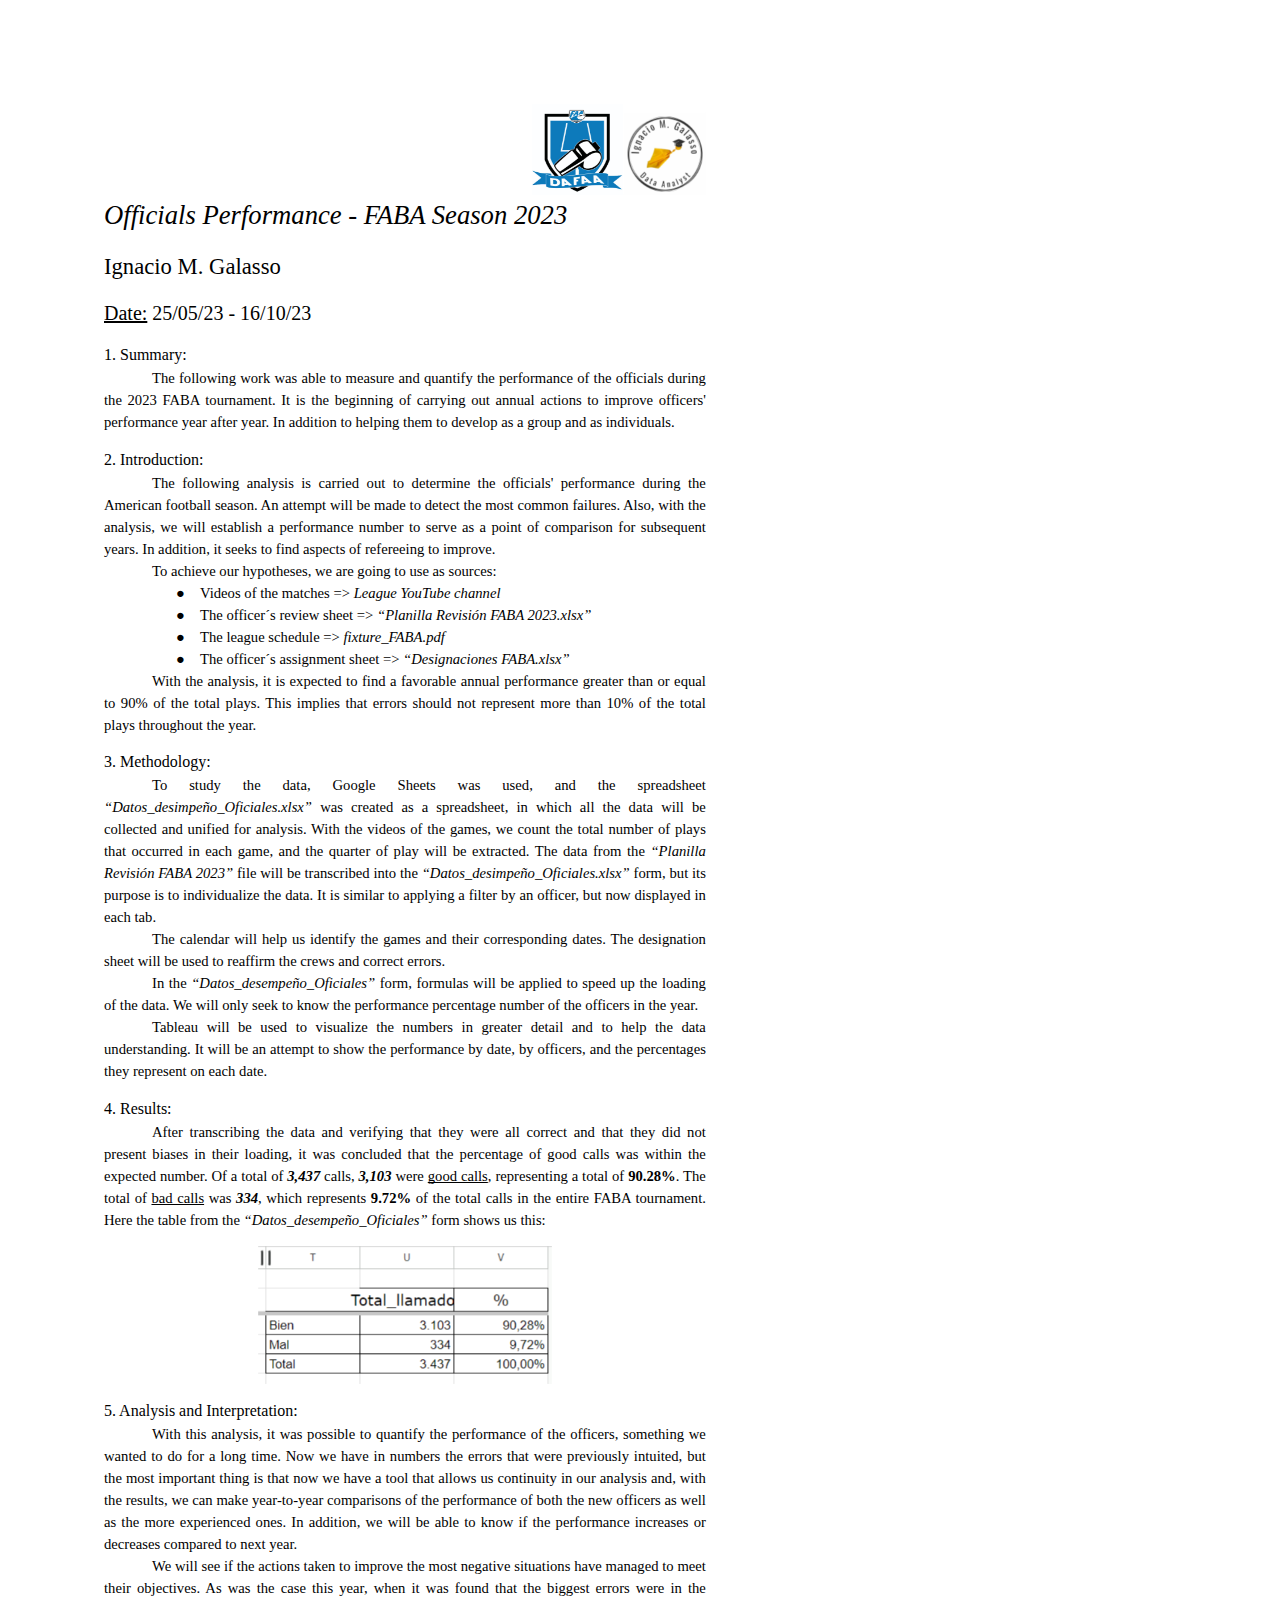
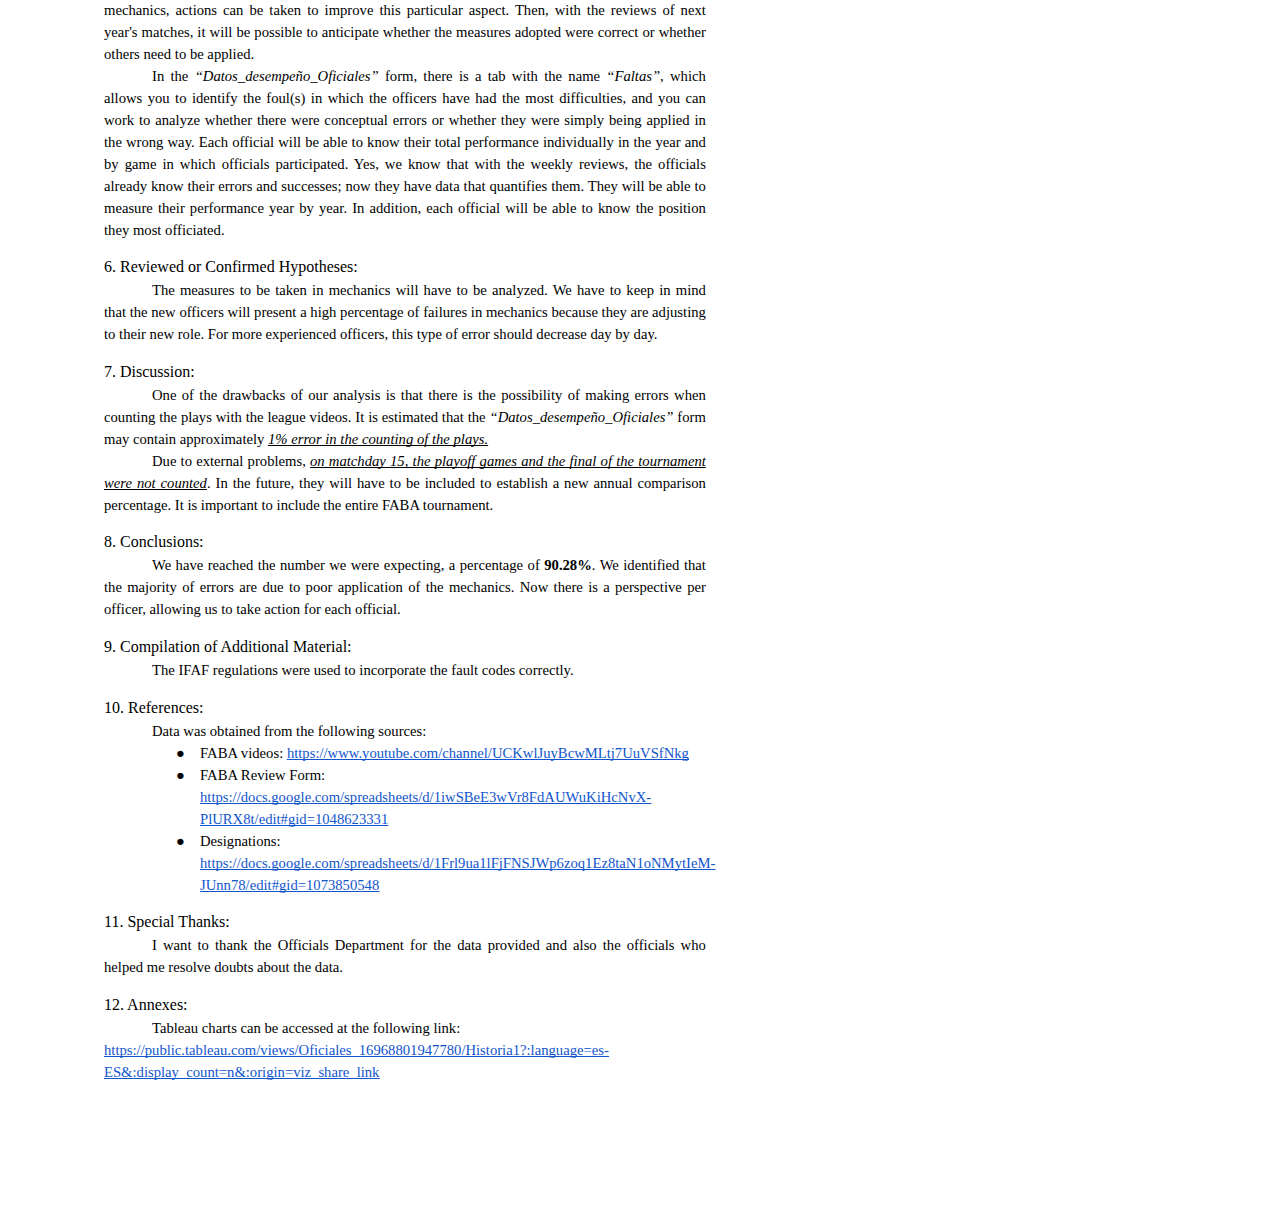
<file: docs/oficiales/Anlisis_oficiales_2023_ENG.html>
<html><head><meta content="text/html; charset=UTF-8" http-equiv="content-type"><style type="text/css">@import url(https://themes.googleusercontent.com/fonts/css?kit=mW_CIZvkcW1i7Mw9mVo5Pw1nGhQimsDuvOKTiJCJG5Q);ul.lst-kix_ny2qx4pu14py-8{list-style-type:none}ul.lst-kix_ny2qx4pu14py-7{list-style-type:none}ul.lst-kix_ny2qx4pu14py-6{list-style-type:none}ul.lst-kix_ny2qx4pu14py-5{list-style-type:none}ul.lst-kix_ny2qx4pu14py-4{list-style-type:none}ul.lst-kix_ny2qx4pu14py-3{list-style-type:none}ul.lst-kix_ny2qx4pu14py-2{list-style-type:none}ul.lst-kix_ny2qx4pu14py-1{list-style-type:none}.lst-kix_3ymh2oekexeb-2>li:before{content:"\0025a0   "}ul.lst-kix_ny2qx4pu14py-0{list-style-type:none}.lst-kix_3ymh2oekexeb-0>li:before{content:"\0025cf   "}.lst-kix_3ymh2oekexeb-1>li:before{content:"\0025cb   "}.lst-kix_3ymh2oekexeb-6>li:before{content:"\0025cf   "}.lst-kix_3ymh2oekexeb-3>li:before{content:"\0025cf   "}.lst-kix_3ymh2oekexeb-7>li:before{content:"\0025cb   "}.lst-kix_3ymh2oekexeb-4>li:before{content:"\0025cb   "}.lst-kix_3ymh2oekexeb-5>li:before{content:"\0025a0   "}.lst-kix_ny2qx4pu14py-0>li:before{content:"\0025cf   "}.lst-kix_ny2qx4pu14py-1>li:before{content:"\0025cb   "}.lst-kix_ny2qx4pu14py-2>li:before{content:"\0025a0   "}.lst-kix_3ymh2oekexeb-8>li:before{content:"\0025a0   "}li.li-bullet-0:before{margin-left:-18pt;white-space:nowrap;display:inline-block;min-width:18pt}.lst-kix_ny2qx4pu14py-8>li:before{content:"\0025a0   "}ul.lst-kix_3ymh2oekexeb-0{list-style-type:none}.lst-kix_ny2qx4pu14py-7>li:before{content:"\0025cb   "}.lst-kix_ny2qx4pu14py-6>li:before{content:"\0025cf   "}ul.lst-kix_3ymh2oekexeb-4{list-style-type:none}ul.lst-kix_3ymh2oekexeb-3{list-style-type:none}ul.lst-kix_3ymh2oekexeb-2{list-style-type:none}ul.lst-kix_3ymh2oekexeb-1{list-style-type:none}.lst-kix_ny2qx4pu14py-4>li:before{content:"\0025cb   "}ul.lst-kix_3ymh2oekexeb-8{list-style-type:none}ul.lst-kix_3ymh2oekexeb-7{list-style-type:none}.lst-kix_ny2qx4pu14py-3>li:before{content:"\0025cf   "}.lst-kix_ny2qx4pu14py-5>li:before{content:"\0025a0   "}ul.lst-kix_3ymh2oekexeb-6{list-style-type:none}ul.lst-kix_3ymh2oekexeb-5{list-style-type:none}ol{margin:0;padding:0}table td,table th{padding:0}.c17{padding-top:0pt;padding-bottom:0pt;line-height:1.5;orphans:2;widows:2;text-align:left}.c2{padding-top:0pt;padding-bottom:0pt;line-height:1.5;orphans:2;widows:2;text-align:justify}.c18{padding-top:0pt;padding-bottom:0pt;line-height:1.15;orphans:2;widows:2;text-align:right}.c23{padding-top:0pt;padding-bottom:0pt;line-height:1.5;orphans:2;widows:2;text-align:center}.c14{color:#000000;text-decoration:none;vertical-align:baseline;font-size:17pt;font-style:normal}.c15{color:#000000;text-decoration:none;vertical-align:baseline;font-size:15pt;font-style:normal}.c12{color:#000000;text-decoration:none;vertical-align:baseline;font-size:12pt;font-style:normal}.c1{color:#000000;text-decoration:none;vertical-align:baseline;font-size:11pt;font-style:normal}.c16{color:#000000;text-decoration:none;vertical-align:baseline;font-size:20pt}.c11{color:#000000;text-decoration:none;vertical-align:baseline;font-size:11pt}.c20{background-color:#ffffff;max-width:451.4pt;padding:72pt 72pt 72pt 72pt}.c10{text-decoration-skip-ink:none;-webkit-text-decoration-skip:none;text-decoration:underline}.c22{color:#000000;vertical-align:baseline;font-size:11pt}.c6{padding:0;margin:0}.c5{color:inherit;text-decoration:inherit}.c19{font-weight:400;font-family:"Arial"}.c7{margin-left:72pt;padding-left:0pt}.c0{font-weight:400;font-family:"Ubuntu"}.c8{font-family:"Ubuntu";font-weight:700}.c13{color:#1155cc}.c4{font-style:italic}.c3{height:11pt}.c21{font-size:15pt}.c9{text-indent:36pt}.title{padding-top:0pt;color:#000000;font-size:26pt;padding-bottom:3pt;font-family:"Arial";line-height:1.15;page-break-after:avoid;orphans:2;widows:2;text-align:left}.subtitle{padding-top:0pt;color:#666666;font-size:15pt;padding-bottom:16pt;font-family:"Arial";line-height:1.15;page-break-after:avoid;orphans:2;widows:2;text-align:left}li{color:#000000;font-size:11pt;font-family:"Arial"}p{margin:0;color:#000000;font-size:11pt;font-family:"Arial"}h1{padding-top:20pt;color:#000000;font-size:20pt;padding-bottom:6pt;font-family:"Arial";line-height:1.15;page-break-after:avoid;orphans:2;widows:2;text-align:left}h2{padding-top:18pt;color:#000000;font-size:16pt;padding-bottom:6pt;font-family:"Arial";line-height:1.15;page-break-after:avoid;orphans:2;widows:2;text-align:left}h3{padding-top:16pt;color:#434343;font-size:14pt;padding-bottom:4pt;font-family:"Arial";line-height:1.15;page-break-after:avoid;orphans:2;widows:2;text-align:left}h4{padding-top:14pt;color:#666666;font-size:12pt;padding-bottom:4pt;font-family:"Arial";line-height:1.15;page-break-after:avoid;orphans:2;widows:2;text-align:left}h5{padding-top:12pt;color:#666666;font-size:11pt;padding-bottom:4pt;font-family:"Arial";line-height:1.15;page-break-after:avoid;orphans:2;widows:2;text-align:left}h6{padding-top:12pt;color:#666666;font-size:11pt;padding-bottom:4pt;font-family:"Arial";line-height:1.15;page-break-after:avoid;font-style:italic;orphans:2;widows:2;text-align:left}</style></head><body class="c20 doc-content"><div><p class="c18"><span style="overflow: hidden; display: inline-block; margin: 0.00px 0.00px; border: 0.00px solid #000000; transform: rotate(0.00rad) translateZ(0px); -webkit-transform: rotate(0.00rad) translateZ(0px); width: 91.00px; height: 91.00px;"><img alt="" src="images/image2.jpg" style="width: 91.00px; height: 91.00px; margin-left: 0.00px; margin-top: 0.00px; transform: rotate(0.00rad) translateZ(0px); -webkit-transform: rotate(0.00rad) translateZ(0px);" title=""></span><span style="overflow: hidden; display: inline-block; margin: 0.00px 0.00px; border: 0.00px solid #000000; transform: rotate(0.00rad) translateZ(0px); -webkit-transform: rotate(0.00rad) translateZ(0px); width: 83.20px; height: 83.20px;"><img alt="" src="images/image1.png" style="width: 83.20px; height: 83.20px; margin-left: 0.00px; margin-top: 0.00px; transform: rotate(0.00rad) translateZ(0px); -webkit-transform: rotate(0.00rad) translateZ(0px);" title=""></span></p></div><p class="c2"><span class="c0 c4 c16">Officials Performance - FABA Season 2023</span></p><p class="c2 c3"><span class="c1 c0"></span></p><p class="c2"><span class="c0 c14">Ignacio M. Galasso</span></p><p class="c2 c3"><span class="c0 c15"></span></p><p class="c2"><span class="c10 c0 c21">Date:</span><span class="c15 c0">&nbsp;25/05/23 - 16/10/23</span></p><p class="c2 c3"><span class="c1 c0"></span></p><p class="c2"><span class="c12 c0">1. Summary:</span></p><p class="c2 c9"><span class="c0">The following work was able to measure and quantify the performance of the officials during the 2023 FABA tournament. It is the beginning of carrying out annual actions to improve officers&#39; performance year after year. In addition to helping them to develop as a group and as individuals.</span></p><p class="c2 c3"><span class="c1 c0"></span></p><p class="c2"><span class="c12 c0">2. Introduction:</span></p><p class="c2 c9"><span class="c0">The following analysis is carried out to determine the officials&#39; performance during the American football season. An attempt will be made to detect the most common failures. Also, with the analysis, we will establish a performance number to serve as a point of comparison for subsequent years. In addition, it seeks to find aspects of refereeing to improve.</span></p><p class="c2 c9"><span class="c1 c0">To achieve our hypotheses, we are going to use as sources:</span></p><ul class="c6 lst-kix_ny2qx4pu14py-0 start"><li class="c2 c7 li-bullet-0"><span class="c0">Videos of the matches =&gt; </span><span class="c0 c4">League</span><span class="c11 c0 c4">&nbsp;YouTube channel</span></li><li class="c2 c7 li-bullet-0"><span class="c0">The officer&acute;s review sheet</span><span class="c0">&nbsp;=&gt; </span><span class="c11 c0 c4">&ldquo;Planilla Revisi&oacute;n FABA 2023.xlsx&rdquo;</span></li><li class="c2 c7 li-bullet-0"><span class="c0">The league schedule</span><span class="c0">&nbsp;=&gt;</span><span class="c0 c4 c11">&nbsp;fixture_FABA.pdf</span></li><li class="c2 c7 li-bullet-0"><span class="c0">The officer&acute;s assignment sheet</span><span class="c0">&nbsp;=&gt; </span><span class="c11 c0 c4">&ldquo;Designaciones FABA.xlsx&rdquo;</span></li></ul><p class="c2 c9"><span class="c0">With the analysis, it is expected to find a favorable annual performance greater than or equal to 90% of the total plays. This implies that errors should not represent more than 10% of the total plays throughout the year.</span></p><p class="c2 c3"><span class="c0 c1"></span></p><p class="c2"><span class="c12 c0">3. Methodology:</span></p><p class="c2 c9"><span class="c0">To study the data, Google Sheets was used, and the spreadsheet </span><span class="c0 c4">&ldquo;Datos_desimpe&ntilde;o_Oficiales.xlsx&rdquo;</span><span class="c0">&nbsp;was created as a spreadsheet, in which all the data will be collected and unified for analysis. With the videos of the games, we count the total number of plays that occurred in each game, and the quarter of play will be extracted. The data from the </span><span class="c0 c4">&ldquo;Planilla Revisi&oacute;n FABA 2023&rdquo;</span><span class="c0">&nbsp;file will be transcribed into the </span><span class="c0 c4">&ldquo;Datos_desimpe&ntilde;o_Oficiales.xlsx&rdquo;</span><span class="c0">&nbsp;form, but its purpose is to individualize the data. It is similar to applying a filter by an officer, but now displayed in each tab.</span></p><p class="c2 c9"><span class="c1 c0">The calendar will help us identify the games and their corresponding dates. The designation sheet will be used to reaffirm the crews and correct errors.</span></p><p class="c2 c9"><span class="c0">In the </span><span class="c0 c4">&ldquo;Datos_desempe&ntilde;o_Oficiales&rdquo;</span><span class="c1 c0">&nbsp;form, formulas will be applied to speed up the loading of the data. We will only seek to know the performance percentage number of the officers in the year.</span></p><p class="c2 c9"><span class="c1 c0">Tableau will be used to visualize the numbers in greater detail and to help the data understanding. It will be an attempt to show the performance by date, by officers, and the percentages they represent on each date.</span></p><p class="c2 c3"><span class="c1 c0"></span></p><p class="c2"><span class="c0 c12">4. Results:</span></p><p class="c2 c9"><span class="c0">After transcribing the data and verifying that they were all correct and that they did not present biases in their loading, it was concluded that the percentage of good calls was within the expected number. Of a total of </span><span class="c8 c4">3,437</span><span class="c0">&nbsp;calls, </span><span class="c8 c4">3,103</span><span class="c0">&nbsp;were </span><span class="c10 c0">good calls</span><span class="c0">, representing a total of </span><span class="c8">90.28%</span><span class="c0">. The total of </span><span class="c0 c10">bad calls</span><span class="c0">&nbsp;was </span><span class="c4 c8">334</span><span class="c0">, which represents </span><span class="c8">9.72%</span><span class="c0">&nbsp;of the total calls in the entire FABA tournament. Here the table from the </span><span class="c0 c4">&ldquo;Datos_desempe&ntilde;o_Oficiales&rdquo;</span><span class="c0">&nbsp;</span><span class="c0">form shows us this:</span></p><p class="c2 c3"><span class="c1 c0"></span></p><p class="c23"><span style="overflow: hidden; display: inline-block; margin: 0.00px 0.00px; border: 0.00px solid #000000; transform: rotate(0.00rad) translateZ(0px); -webkit-transform: rotate(0.00rad) translateZ(0px); width: 294.50px; height: 138.28px;"><img alt="" src="images/image3.png" style="width: 294.50px; height: 138.28px; margin-left: 0.00px; margin-top: 0.00px; transform: rotate(0.00rad) translateZ(0px); -webkit-transform: rotate(0.00rad) translateZ(0px);" title=""></span></p><p class="c2 c3"><span class="c1 c0"></span></p><p class="c2"><span class="c12 c0">5. Analysis and Interpretation:</span></p><p class="c2 c9"><span class="c0">With this analysis, it was possible to quantify the performance of the officers, something we wanted to do for a long time. Now we have in numbers the errors that were previously intuited, but the most important thing is that now we have a tool that allows us continuity in our analysis and, with the results, we can make year-to-year comparisons of the performance of both the new officers as well as the more experienced ones. In addition, we will be able to know if the performance increases or decreases compared to next year.</span></p><p class="c2 c9"><span class="c1 c0">We will see if the actions taken to improve the most negative situations have managed to meet their objectives. As was the case this year, when it was found that the biggest errors were in the mechanics, actions can be taken to improve this particular aspect. Then, with the reviews of next year&#39;s matches, it will be possible to anticipate whether the measures adopted were correct or whether others need to be applied.</span></p><p class="c2 c9"><span class="c0">In the </span><span class="c0 c4">&ldquo;Datos_desempe&ntilde;o_Oficiales&rdquo;</span><span class="c0">&nbsp;form, there is a tab with the name </span><span class="c0 c4">&ldquo;Faltas&rdquo;</span><span class="c1 c0">, which allows you to identify the foul(s) in which the officers have had the most difficulties, and you can work to analyze whether there were conceptual errors or whether they were simply being applied in the wrong way. Each official will be able to know their total performance individually in the year and by game in which officials participated. Yes, we know that with the weekly reviews, the officials already know their errors and successes; now they have data that quantifies them. They will be able to measure their performance year by year. In addition, each official will be able to know the position they most officiated.</span></p><p class="c2 c3"><span class="c1 c0"></span></p><p class="c2"><span class="c12 c0">6. Reviewed or Confirmed Hypotheses:</span></p><p class="c2 c9"><span class="c0">The measures to be taken in mechanics will have to be analyzed. We have to keep in mind that the new officers will present a high percentage of failures in mechanics because they are adjusting to their new role. For more experienced officers, this type of error should decrease day by day.</span></p><p class="c2 c3"><span class="c1 c0"></span></p><p class="c2"><span class="c12 c0">7. Discussion:</span></p><p class="c2 c9"><span class="c0">One of the drawbacks of our analysis is that there is the possibility of making errors when counting the plays with the league videos. It is estimated that the </span><span class="c0 c4">&ldquo;Datos_desempe&ntilde;o_Oficiales&rdquo;</span><span class="c0">&nbsp;form may contain approximately </span><span class="c10 c0 c4">1% error in the counting of the plays.</span></p><p class="c2 c9"><span class="c0">Due to external problems, </span><span class="c10 c0 c4">on matchday 15, the playoff games and the final of the tournament were not counted</span><span class="c0">. In the future, they will have to be included to establish a new annual comparison percentage. It is important to include the entire FABA tournament.</span></p><p class="c2 c3"><span class="c1 c0"></span></p><p class="c2"><span class="c12 c0">8. Conclusions:</span></p><p class="c2 c9"><span class="c0">We have reached the number we were expecting, a percentage of </span><span class="c8">90.28%</span><span class="c0">. We identified that the majority of errors are due to poor application of the mechanics. Now there is a perspective per officer, allowing us to take action for each official.</span></p><p class="c2 c3"><span class="c1 c0"></span></p><p class="c2"><span class="c12 c0">9. Compilation of Additional Material:</span></p><p class="c2 c9"><span class="c0">The IFAF regulations were used to incorporate the fault codes correctly.</span></p><p class="c2 c3"><span class="c1 c0"></span></p><p class="c2"><span class="c12 c0">10. References:</span></p><p class="c2 c9"><span class="c0">Data was obtained from the following sources:</span></p><ul class="c6 lst-kix_3ymh2oekexeb-0 start"><li class="c17 c7 li-bullet-0"><span class="c0">FABA videos: </span><span class="c10 c0 c13"><a class="c5" href="https://www.google.com/url?q=https://www.youtube.com/channel/UCKwlJuyBcwMLtj7UuVSfNkg&amp;sa=D&amp;source=editors&amp;ust=1699111753581407&amp;usg=AOvVaw3-VUAMm-0gwxl-x--1McAm">https://www.youtube.com/channel/UCKwlJuyBcwMLtj7UuVSfNkg</a></span></li><li class="c7 c17 li-bullet-0"><span class="c0">FABA Review Form: </span><span class="c10 c0 c13"><a class="c5" href="https://www.google.com/url?q=https://docs.google.com/spreadsheets/d/1iwSBeE3wVr8FdAUWuKiHcNvX-PlURX8t/edit%23gid%3D1048623331&amp;sa=D&amp;source=editors&amp;ust=1699111753582244&amp;usg=AOvVaw2GYn6w9XuH4_l-YnxIHxKk">https://docs.google.com/spreadsheets/d/1iwSBeE3wVr8FdAUWuKiHcNvX-PlURX8t/edit#gid=1048623331</a></span></li><li class="c2 c7 li-bullet-0"><span class="c0">Designations: </span><span class="c10 c0 c13"><a class="c5" href="https://www.google.com/url?q=https://docs.google.com/spreadsheets/d/1Frl9ua1lFjFNSJWp6zoq1Ez8taN1oNMytIeM-JUnn78/edit%23gid%3D1073850548&amp;sa=D&amp;source=editors&amp;ust=1699111753582578&amp;usg=AOvVaw35xQmw4XoQKPFKkIsS8g_p">https://docs.google.com/spreadsheets/d/1Frl9ua1lFjFNSJWp6zoq1Ez8taN1oNMytIeM-JUnn78/edit#gid=1073850548</a></span></li></ul><p class="c2 c3"><span class="c1 c0"></span></p><p class="c2"><span class="c12 c0">11. Special Thanks:</span></p><p class="c2 c9"><span class="c0">I want to thank the Officials Department for the data provided and also the officials who helped me resolve doubts about the data.</span></p><p class="c2 c3"><span class="c1 c0"></span></p><p class="c2"><span class="c12 c0">12. Annexes:</span></p><p class="c2 c9"><span class="c0">Tableau charts can be accessed at the following link:</span></p><p class="c2"><span class="c10 c0 c13"><a class="c5" href="https://www.google.com/url?q=https://public.tableau.com/views/Oficiales_16968801947780/Historia1?:language%3Des-ES%26:display_count%3Dn%26:origin%3Dviz_share_link&amp;sa=D&amp;source=editors&amp;ust=1699111753583389&amp;usg=AOvVaw12SzFR-R4PKLC9fuUVrkBl">https://public.tableau.com/views/Oficiales_16968801947780/Historia1?:language=es-ES&amp;:display_count=n&amp;:origin=viz_share_link</a></span></p><p class="c2 c3"><span class="c1 c0"></span></p><div><p class="c3 c18"><span class="c1 c19"></span></p></div></body></html>
</file>
